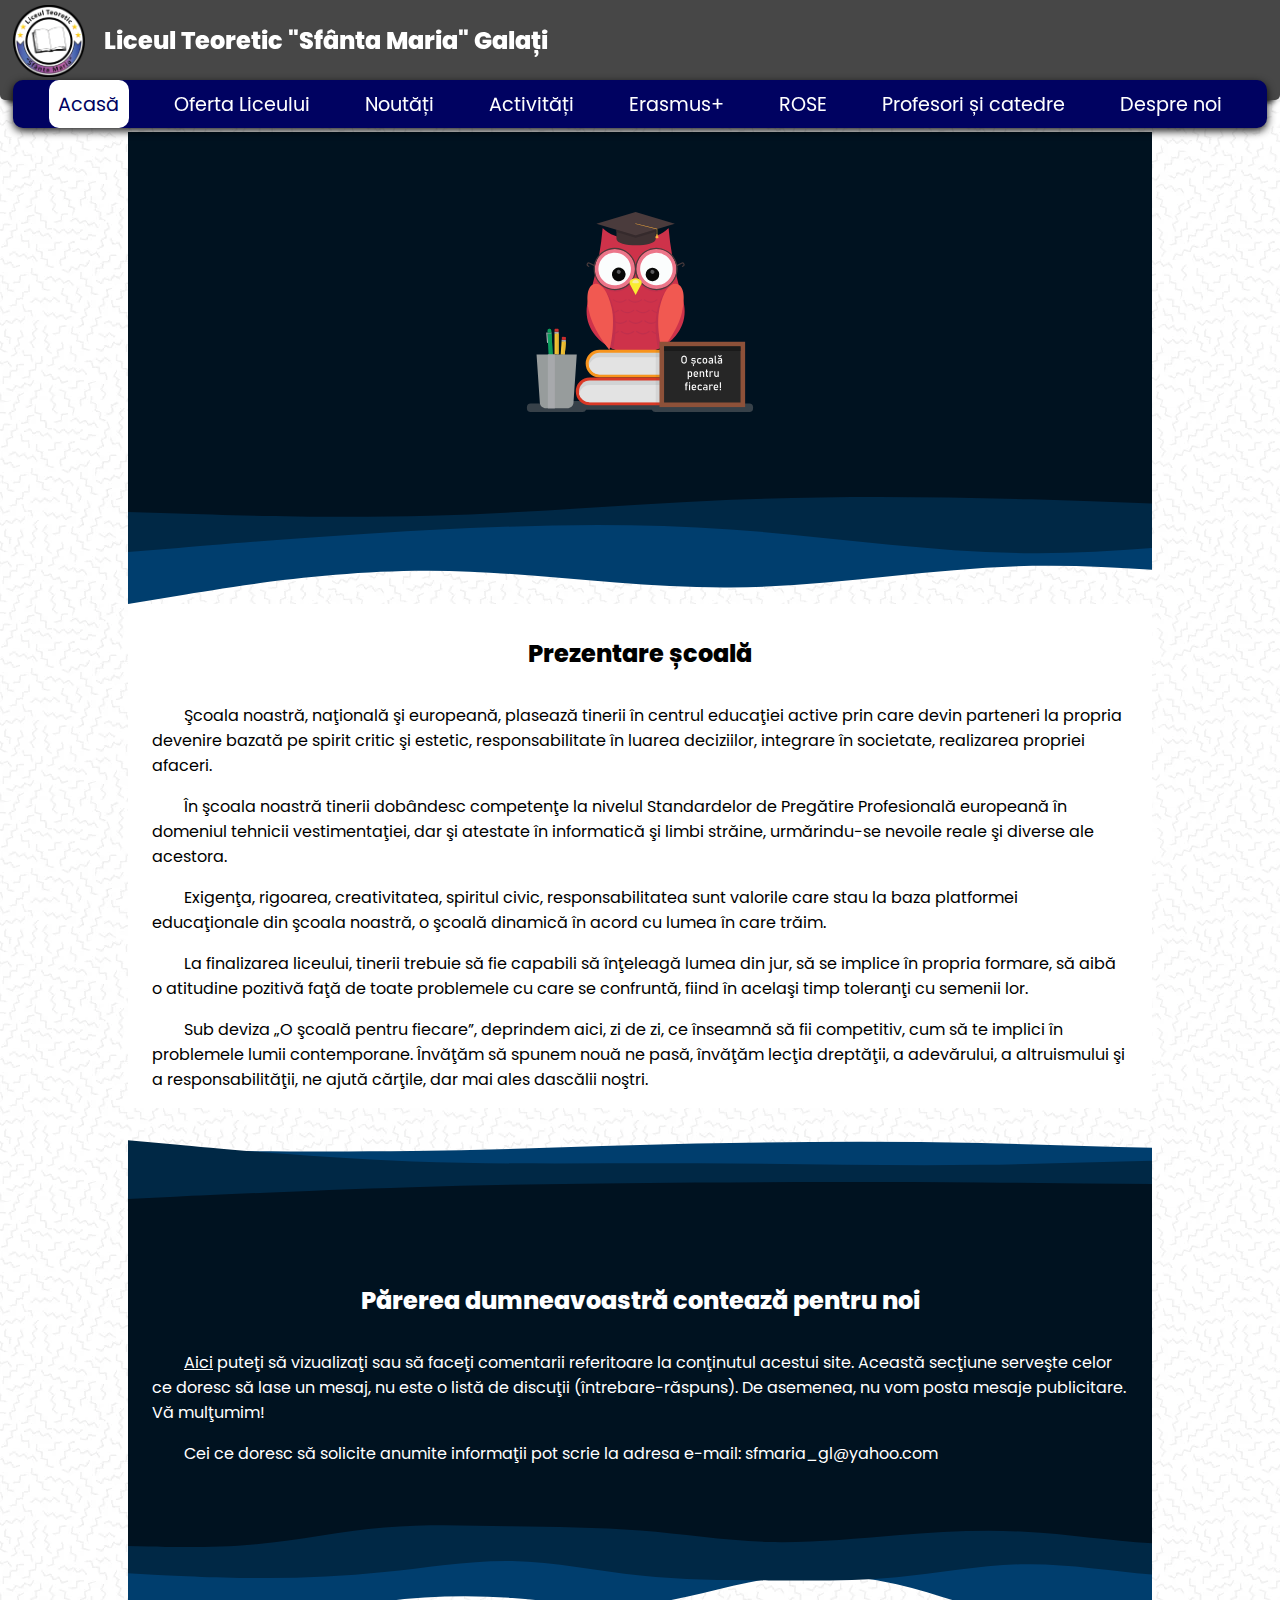
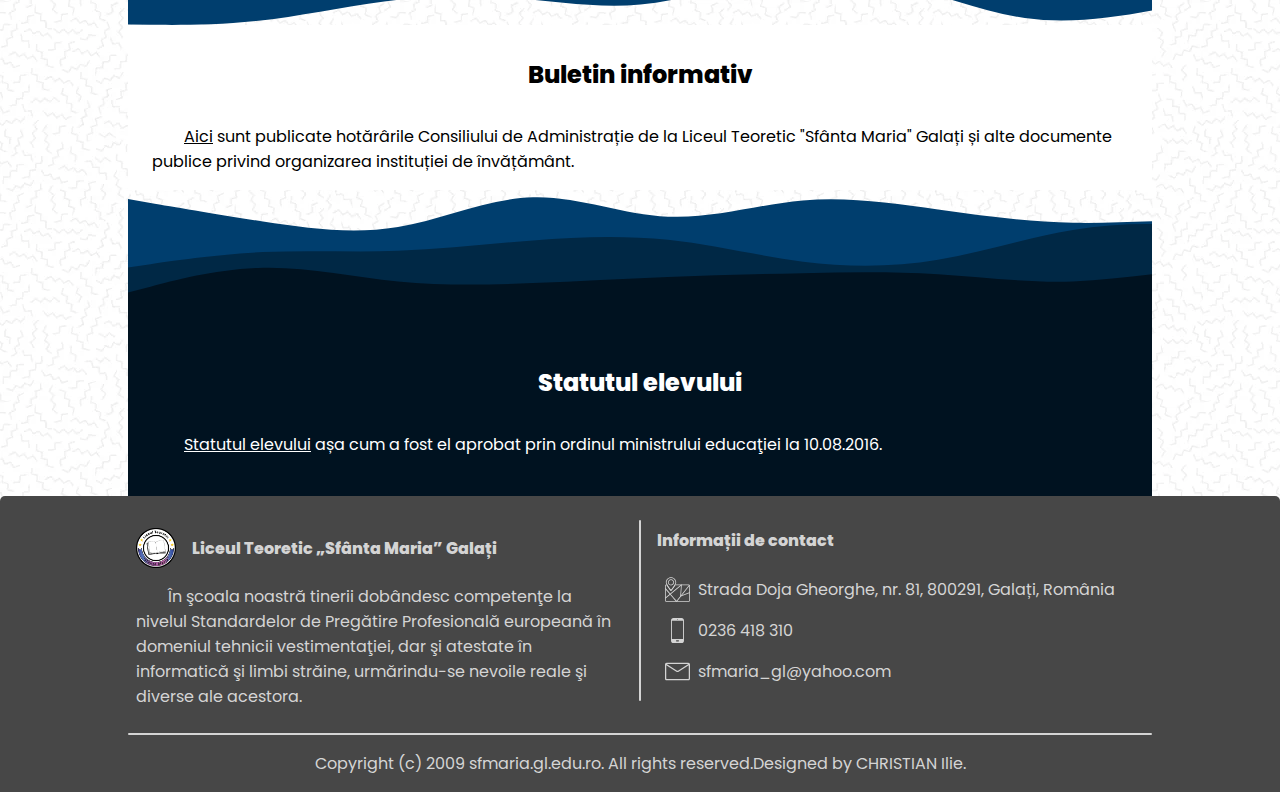
<file: index.html>
<!DOCTYPE html>
<html lang="ro-RO">
    <head>
        <title>Liceul Teoretic „Sfânta Maria” Galați</title>
        <link rel="stylesheet" href="resources/css/style.css">
        <meta charset="utf-8">
        <meta name="robots" content="index, follow">
        <meta name="viewport" content="width=device-width, initial-scale=1.0">
        <meta name="description" content="Pagina oficiala a site-ului Liceului Teoretic Sfanta Maria Galati">
        <meta property="og:title" content="Liceul Teoretic „Sfânta Maria” Galați">
        <meta property="og:type" content="website">
        <meta property="og:locale" content="ro_RO">
        <meta property="og:url" content="https://sfmaria.gl.edu.ro/">
        <meta property="og:image" content="resources/img/og-image.png">
        <meta property="og:image:weight" content="1200">
        <meta property="og:image:height" content="630">
    </head>
    <body>
        <header class="Header"> 
            <nav class="MainMenu">
                <a href="#" class="Logo" title="Inapoi la pagina principala"> <!--@TODO - logo-->
                    <img src="resources/img/logo.webp" class="LogoImage" alt="Logo-ul Liceului" width="100" height="100">
                </a>    
                <h1 class="MainMenuTitle">Liceul Teoretic "Sfânta Maria" Galați</h1>
                <button class="MainMenuButton" id="mainmenubutton">
                    <img src="resources/img/menu-button.svg" class="MainMenuImage" alt="Meniul paginii" width="45" height="45">
                </button>
                <ul class="MainMenuList" id="mainmenulist">
                    <li class="MainMenuItem"><a href="index.html" class="MainMenuLink On">Acasă</a></li>
                    <li class="MainMenuItem"><a href="oferta-liceului.html" class="MainMenuLink">Oferta Liceului</a></li>
                    <li class="MainMenuItem"><a href="nautati.html" class="MainMenuLink">Noutăți</a></li>
                    <li class="MainMenuItem"><a href="activitati.html" class="MainMenuLink">Activități</a></li>
                    <li class="MainMenuItem"><a href="erasmus.html" class="MainMenuLink">Erasmus+</a></li>
                    <li class="MainMenuItem"><a href="rose.html" class="MainMenuLink">ROSE</a></li>
                    <li class="MainMenuItem"><a href="profesori.html" class="MainMenuLink">Profesori și catedre</a></li>
                    <li class="MainMenuItem"><a href="despre.html" class="MainMenuLink">Despre noi</a></li>
                </ul>
            </nav>
        </header>
        <main class="Main">
            <button class="UpButton" id="upButton" onclick="topFunction()"><img src="resources/img/up.svg" alt="Sus" class="UpButtonImage" width="50" height="50"></button>
            <section class="Preview">
                <img src="resources/img/Edward.svg" alt="Ghid" class="Edward">
            </section>
            <div class="Layer1 Spacer"></div>
            <section class="FirstBox">
                <h2 class="BoxTitle">Prezentare școală</h2>
                <p class="BoxText">Şcoala noastră, naţională şi europeană, plasează tinerii în centrul educaţiei active prin care devin parteneri la propria devenire bazată pe spirit critic şi estetic, responsabilitate în luarea deciziilor, integrare în societate, realizarea propriei afaceri.</p>
                <p class="BoxText">În şcoala noastră tinerii dobândesc competenţe la nivelul Standardelor de Pregătire Profesională europeană în domeniul tehnicii vestimentaţiei, dar şi atestate în informatică şi limbi străine, urmărindu-se nevoile reale şi diverse ale acestora.</p>
                <p class="BoxText">Exigenţa, rigoarea, creativitatea, spiritul civic, responsabilitatea sunt valorile care stau la baza platformei educaţionale din şcoala noastră, o şcoală dinamică în acord cu lumea în care trăim.</p>
                <p class="BoxText">La finalizarea liceului, tinerii trebuie să fie capabili să înţeleagă lumea din jur, să se implice în propria formare, să aibă o atitudine pozitivă faţă de toate problemele cu care se confruntă, fiind în acelaşi timp toleranţi cu semenii lor.</p>
                <p class="BoxText">Sub deviza „O şcoală pentru fiecare”, deprindem aici, zi de zi, ce înseamnă să fii competitiv, cum să te implici în problemele lumii contemporane. Învăţăm să spunem nouă ne pasă, învăţăm lecţia dreptăţii, a adevărului, a altruismului şi a responsabilităţii, ne ajută cărţile, dar mai ales dascălii noştri.</p>
            </section>
            <div class="Layer2 Spacer"></div>
            <section class="SecondBox">
                <h2 class="BoxTitle">Părerea dumneavoastră contează pentru noi</h2>
                <!--@TODO - pagina web--><p class="BoxText"><a class="BoxTextLink1" href="#" alt="Pagina de comentarii" title="Apasă aici pentru a lăsa un comentariu">Aici</a> puteţi să vizualizaţi sau să faceţi comentarii referitoare la conţinutul acestui site. Această secţiune serveşte celor ce doresc să lase un mesaj, nu este o listă de discuţii (întrebare-răspuns). De asemenea, nu vom posta mesaje publicitare. Vă mulţumim!</p>
                <p class="BoxText">Cei ce doresc să solicite anumite informaţii pot scrie la adresa e-mail: sfmaria_gl@yahoo.com</p>
            </section>
            <div class="Layer3 Spacer"></div>
            <section class="ThirdBox">
                <h2 class="BoxTitle">Buletin informativ</h2>
                <!--@TODO - pagina web--><p class="BoxText"><a class="BoxTextLink2" href="#" alt="Buletin informativ" title="Buletin informativ">Aici</a> sunt publicate hotărârile Consiliului de Administrație de la Liceul Teoretic "Sfânta Maria" Galați și alte documente publice privind organizarea instituției de învățământ.</p>
            </section>
            <div class="Layer4 Spacer"></div>
            <section class="FourthBox">
                <h2 class="BoxTitle">Statutul elevului</h2>
                <!--@TODO - pagina web--><p class="BoxText"><a class="BoxTextLink1" href="#" alt="Statutul elevului" title="Statutul elevului">Statutul elevului</a> așa cum a fost el aprobat prin ordinul ministrului educaţiei la 10.08.2016.</p>
            </section>
        </main>
        <footer class="Footer">
            <section class="FooterWidth">
                <section class="FooterContent">
                    <div class="FooterDetails">
                        <div class="FooterHead">
                            <img src="resources/img/logo.webp" alt="Logo" title="Logo-ul Liceului" class="FooterLogo" width="40" height="40">
                            <h4 class="FooterTitle">Liceul Teoretic „Sfânta Maria” Galați</h4>
                         </div>
                        <p class="FooterParagraph">În şcoala noastră tinerii dobândesc competenţe la nivelul Standardelor de Pregătire Profesională europeană în domeniul tehnicii vestimentaţiei, dar şi atestate în informatică şi limbi străine, urmărindu-se nevoile reale şi diverse ale acestora.</p>
                   </div>
                    <div class="FooterLine"></div>
                    <div class="FooterContact">
                        <h4 class="FooterContactTitle">Informații de contact</h4>
                        <ul class="FooterContactList">
                            <li class="FooterContactItem">
                                <img src="resources/img/map.svg" alt="Mapă" class="FooterContactImage" width="25" height="25">
                                <a href="https://goo.gl/maps/Xig6MN2ym9pH86xR6"class="FooterContentLinks">Strada Doja Gheorghe, nr. 81, 800291, Galați, România</a>
                            </li>
                            <li class="FooterContactItem">
                                <img src="resources/img/phone.svg" alt="Telefon/Fax" class="FooterContactImage" width="25" height="25">
                                <a href="tel:0236418310" class="FooterContentLinks">0236 418 310</a>
                            </li>
                            <li class="FooterContactItem">
                                <img src="resources/img/email.svg" alt="Email" class="FooterContactImage" width="25" height="25">
                                <a href="mailto:sfmaria_gl@yahoo.com" class="FooterContentLinks">sfmaria_gl@yahoo.com</a>
                            </li>
                        </ul>
                    </div>
                </section>
                <div class="FooterLineC"></div>
                <section class="Copyright">
                    <p class="CopyrightText">Copyright (c) 2009 sfmaria.gl.edu.ro. All rights reserved.Designed by CHRISTIAN Ilie.</p>
                </section>
            </section>
        </footer>
        <script defer src="resources/js/script.js"></script>
    </body>
</html>
</file>
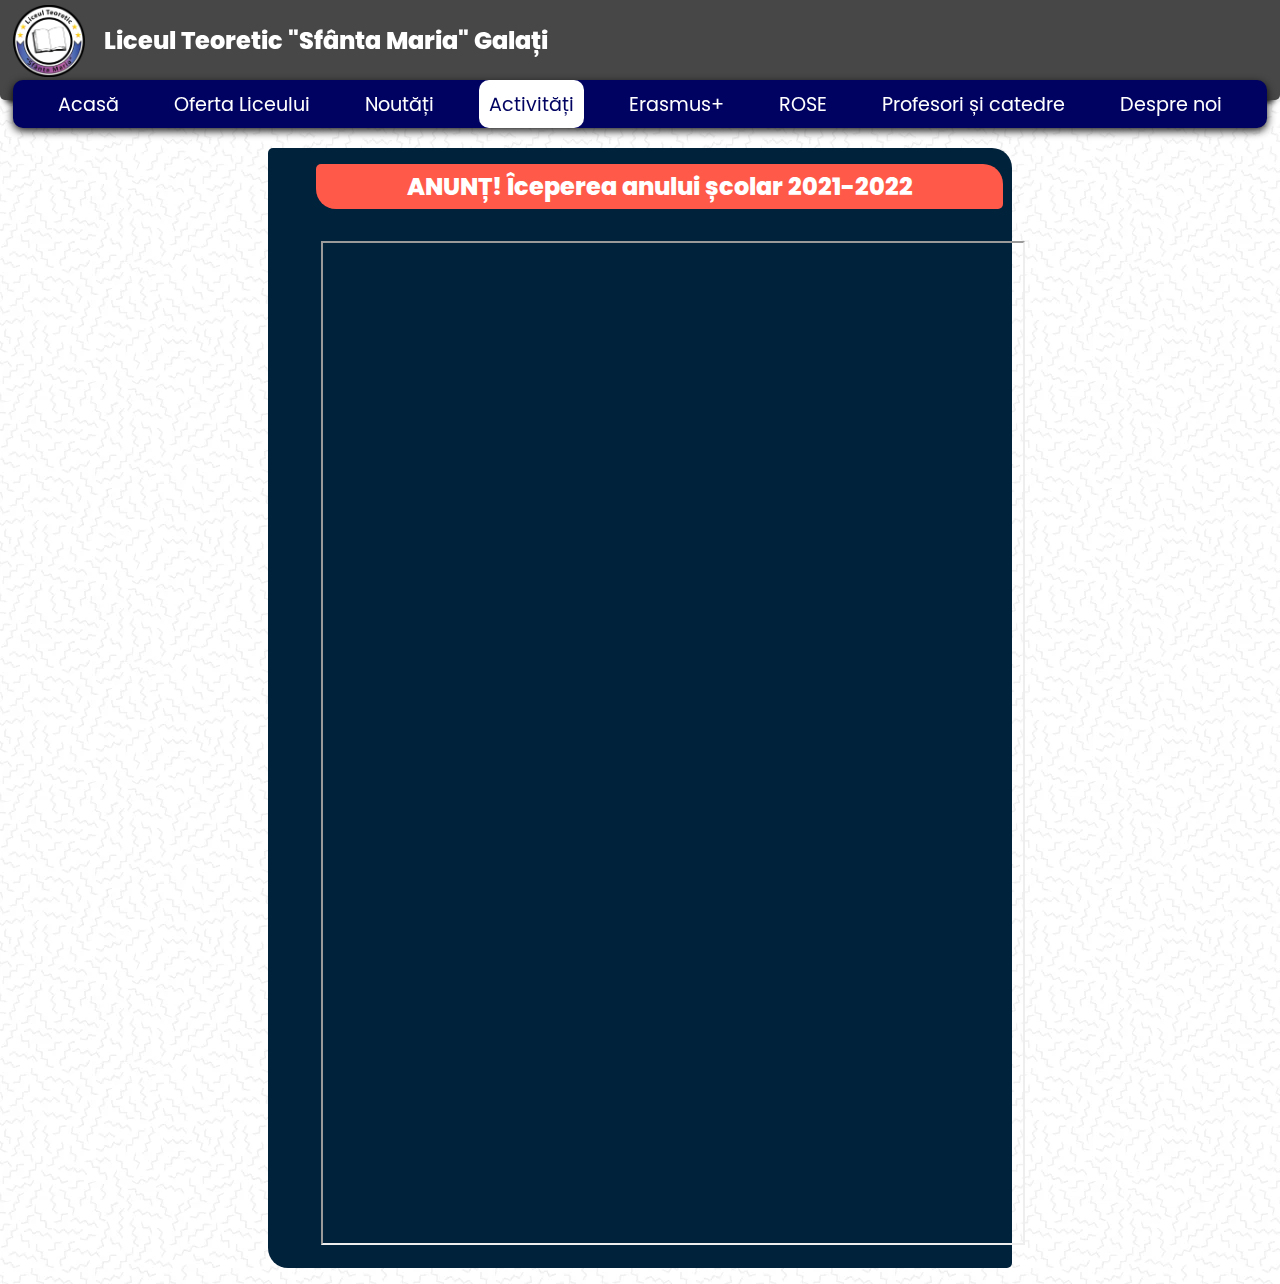
<file: activitati.html>
<!DOCTYPE html>
<html lang="ro-RO">
    <head>
        <title>Liceul Teoretic „Sfânta Maria” Galați</title>
        <link rel="stylesheet" href="resources/css/style.css">
        <meta charset="utf-8">
        <meta name="robots" content="index, follow">
        <meta name="viewport" content="width=device-width, initial-scale=1.0">
        <meta name="description" content="Pagina oficiala a site-ului Liceului Teoretic Sfanta Maria Galati">
        <meta property="og:title" content="Liceul Teoretic „Sfânta Maria” Galați">
        <meta property="og:type" content="website">
        <meta property="og:locale" content="ro_RO">
        <meta property="og:url" content="https://sfmaria.gl.edu.ro/">
        <meta property="og:image" content="resources/img/og-image.png">
        <meta property="og:image:weight" content="1200">
        <meta property="og:image:height" content="630">
    </head>
    <body>
        <header class="Header"> 
            <nav class="MainMenu">
                <a href="#" class="Logo" title="Inapoi la pagina principala"> <!--@TODO-->
                    <img src="resources/img/logo.webp" class="LogoImage" alt="Logo-ul Liceului" width="100" height="100">
                </a>    
                <h1 class="MainMenuTitle">Liceul Teoretic "Sfânta Maria" Galați</h1>
                <button class="MainMenuButton" id="mainmenubutton">
                    <img src="resources/img/menu-button.svg" class="MainMenuImage" alt="Meniul paginii" width="45" height="45">
                </button>
                <ul class="MainMenuList" id="mainmenulist">
                    <li class="MainMenuItem"><a href="index.html" class="MainMenuLink">Acasă</a></li>
                    <li class="MainMenuItem"><a href="oferta-liceului.html" class="MainMenuLink">Oferta Liceului</a></li>
                    <li class="MainMenuItem"><a href="nautati.html" class="MainMenuLink">Noutăți</a></li>
                    <li class="MainMenuItem"><a href="activitati.html" class="MainMenuLink On">Activități</a></li>
                    <li class="MainMenuItem"><a href="erasmus.html" class="MainMenuLink">Erasmus+</a></li>
                    <li class="MainMenuItem"><a href="rose.html" class="MainMenuLink">ROSE</a></li>
                    <li class="MainMenuItem"><a href="profesori.html" class="MainMenuLink">Profesori și catedre</a></li>
                    <li class="MainMenuItem"><a href="despre.html" class="MainMenuLink">Despre noi</a></li>
                </ul>
            </nav>
        </header>
        <main class="Main">
            <button class="UpButton" id="upButton" onclick="topFunction()"><img src="resources/img/up.svg" alt="Sus" class="UpButtonImage" width="50" height="50"></button>
            <div class="Activities">
                <div class="ActivitiesBox">
                    <h2 class="ActivitiesTitle">ANUNȚ! Îceperea anului școlar 2021-2022</h2>
                    <div class="ActivitiesTextBox">
                        <iframe src="https://www.docdroid.net/6Cp2qhU/revista-revolta-contra-banalului-pdf" class="ActivitiesFrame" height="1000" width="700"></iframe>
                    </div>
                </div>
            </div>
        </main>
        
        <script defer src="resources/js/script.js"></script>
    </body>
</html>
</file>
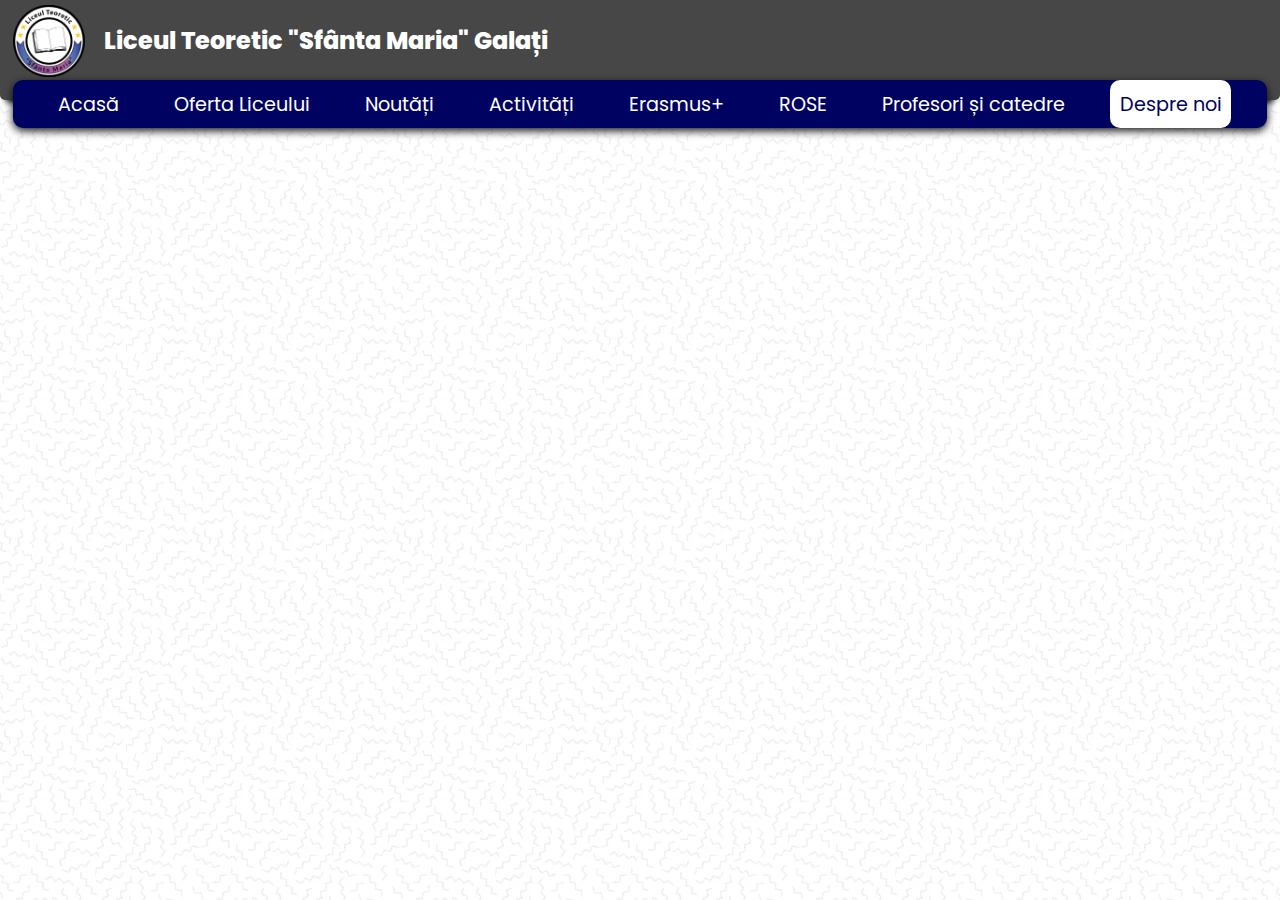
<file: despre.html>
<!DOCTYPE html>
<html lang="ro-RO">
    <head>
        <title>Liceul Teoretic „Sfânta Maria” Galați</title>
        <link rel="stylesheet" href="resources/css/style.css">
        <meta charset="utf-8">
        <meta name="robots" content="index, follow">
        <meta name="viewport" content="width=device-width, initial-scale=1.0">
        <meta name="description" content="Pagina oficiala a site-ului Liceului Teoretic Sfanta Maria Galati">
        <meta property="og:title" content="Liceul Teoretic „Sfânta Maria” Galați">
        <meta property="og:type" content="website">
        <meta property="og:locale" content="ro_RO">
        <meta property="og:url" content="https://sfmaria.gl.edu.ro/">
        <meta property="og:image" content="resources/img/og-image.png">
        <meta property="og:image:weight" content="1200">
        <meta property="og:image:height" content="630">
    </head>
    <body>
        <header class="Header"> 
            <nav class="MainMenu">
                <a href="#" class="Logo" title="Inapoi la pagina principala"> <!--@TODO-->
                    <img src="resources/img/logo.webp" class="LogoImage" alt="Logo-ul Liceului" width="100" height="100">
                </a>    
                <h1 class="MainMenuTitle">Liceul Teoretic "Sfânta Maria" Galați</h1>
                <button class="MainMenuButton" id="mainmenubutton">
                    <img src="resources/img/menu-button.svg" class="MainMenuImage" alt="Meniul paginii" width="45" height="45">
                </button>
                <ul class="MainMenuList" id="mainmenulist">
                    <li class="MainMenuItem"><a href="index.html" class="MainMenuLink">Acasă</a></li>
                    <li class="MainMenuItem"><a href="oferta-liceului.html" class="MainMenuLink">Oferta Liceului</a></li>
                    <li class="MainMenuItem"><a href="nautati.html" class="MainMenuLink">Noutăți</a></li>
                    <li class="MainMenuItem"><a href="activitati.html" class="MainMenuLink">Activități</a></li>
                    <li class="MainMenuItem"><a href="erasmus.html" class="MainMenuLink">Erasmus+</a></li>
                    <li class="MainMenuItem"><a href="rose.html" class="MainMenuLink">ROSE</a></li>
                    <li class="MainMenuItem"><a href="profesori.html" class="MainMenuLink">Profesori și catedre</a></li>
                    <li class="MainMenuItem"><a href="despre.html" class="MainMenuLink On">Despre noi</a></li>
                </ul>
            </nav>
        </header>
        <main class="Main">
            <button class="UpButton" id="upButton" onclick="topFunction()"><img src="resources/img/up.svg" alt="Sus" class="UpButtonImage" width="50" height="50"></button>
            <section class="Preview">
                <div class="Slider">
                    
                </div>
            </section>
        </main>
        
        <script defer src="resources/js/script.js"></script>
    </body>
</html>
</file>
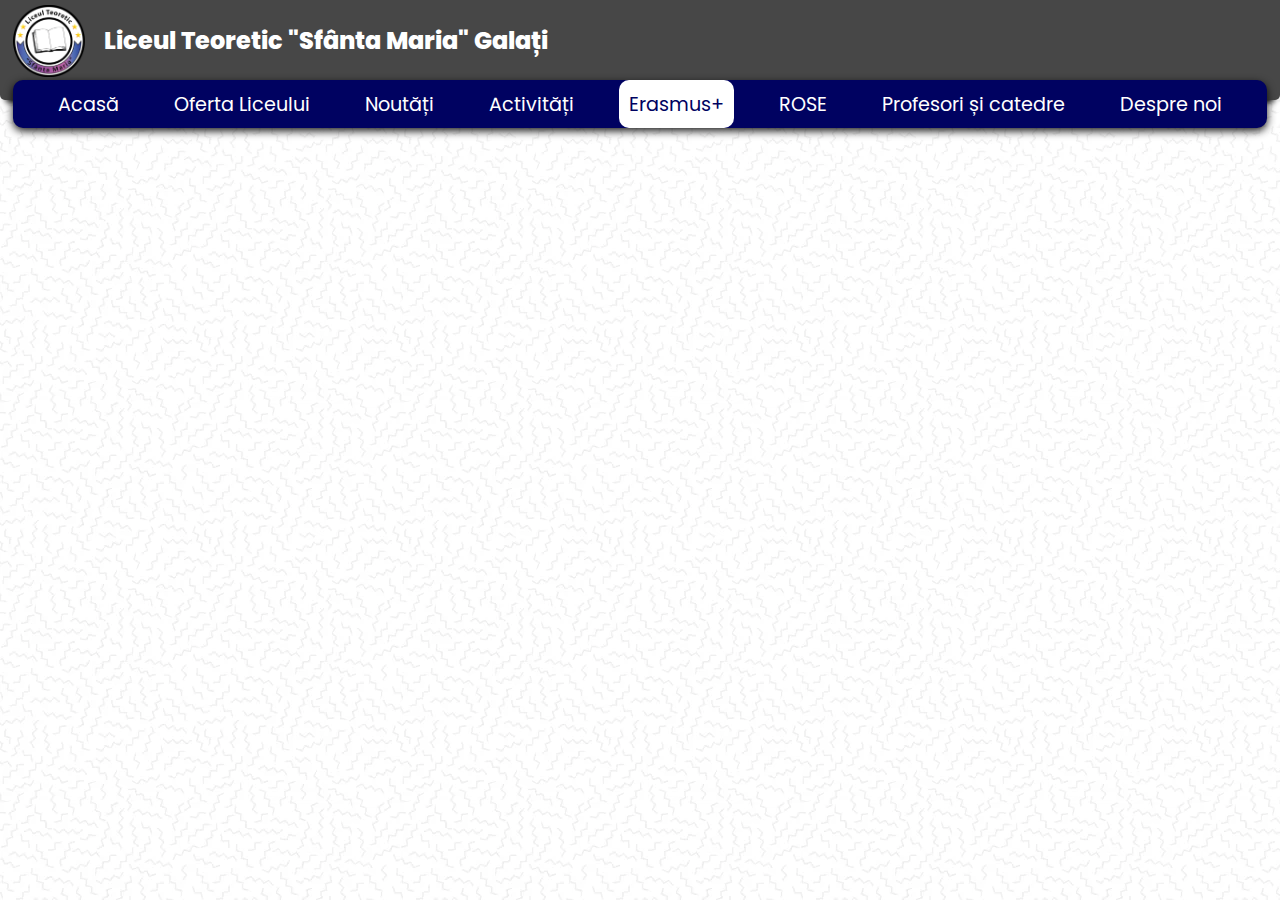
<file: erasmus.html>
<!DOCTYPE html>
<html lang="ro-RO">
    <head>
        <title>Liceul Teoretic „Sfânta Maria” Galați</title>
        <link rel="stylesheet" href="resources/css/style.css">
        <meta charset="utf-8">
        <meta name="robots" content="index, follow">
        <meta name="viewport" content="width=device-width, initial-scale=1.0">
        <meta name="description" content="Pagina oficiala a site-ului Liceului Teoretic Sfanta Maria Galati">
        <meta property="og:title" content="Liceul Teoretic „Sfânta Maria” Galați">
        <meta property="og:type" content="website">
        <meta property="og:locale" content="ro_RO">
        <meta property="og:url" content="https://sfmaria.gl.edu.ro/">
        <meta property="og:image" content="resources/img/og-image.png">
        <meta property="og:image:weight" content="1200">
        <meta property="og:image:height" content="630">
    </head>
    <body>
        <header class="Header"> 
            <nav class="MainMenu">
                <a href="#" class="Logo" title="Inapoi la pagina principala"> <!--@TODO-->
                    <img src="resources/img/logo.webp" class="LogoImage" alt="Logo-ul Liceului" width="100" height="100">
                </a>    
                <h1 class="MainMenuTitle">Liceul Teoretic "Sfânta Maria" Galați</h1>
                <button class="MainMenuButton" id="mainmenubutton">
                    <img src="resources/img/menu-button.svg" class="MainMenuImage" alt="Meniul paginii" width="45" height="45">
                </button>
                <ul class="MainMenuList" id="mainmenulist">
                    <li class="MainMenuItem"><a href="index.html" class="MainMenuLink">Acasă</a></li>
                    <li class="MainMenuItem"><a href="oferta-liceului.html" class="MainMenuLink">Oferta Liceului</a></li>
                    <li class="MainMenuItem"><a href="nautati.html" class="MainMenuLink">Noutăți</a></li>
                    <li class="MainMenuItem"><a href="activitati.html" class="MainMenuLink">Activități</a></li>
                    <li class="MainMenuItem"><a href="erasmus.html" class="MainMenuLink On">Erasmus+</a></li>
                    <li class="MainMenuItem"><a href="rose.html" class="MainMenuLink">ROSE</a></li>
                    <li class="MainMenuItem"><a href="profesori.html" class="MainMenuLink">Profesori și catedre</a></li>
                    <li class="MainMenuItem"><a href="despre.html" class="MainMenuLink">Despre noi</a></li>
                </ul>
            </nav>
        </header>
        <main class="Main">
            <button class="UpButton" id="upButton" onclick="topFunction()"><img src="resources/img/up.svg" alt="Sus" class="UpButtonImage" width="50" height="50"></button>
            <section class="Preview">
                <div class="Slider">
                    
                </div>
            </section>
        </main>
        
        <script defer src="resources/js/script.js"></script>
    </body>
</html>
</file>
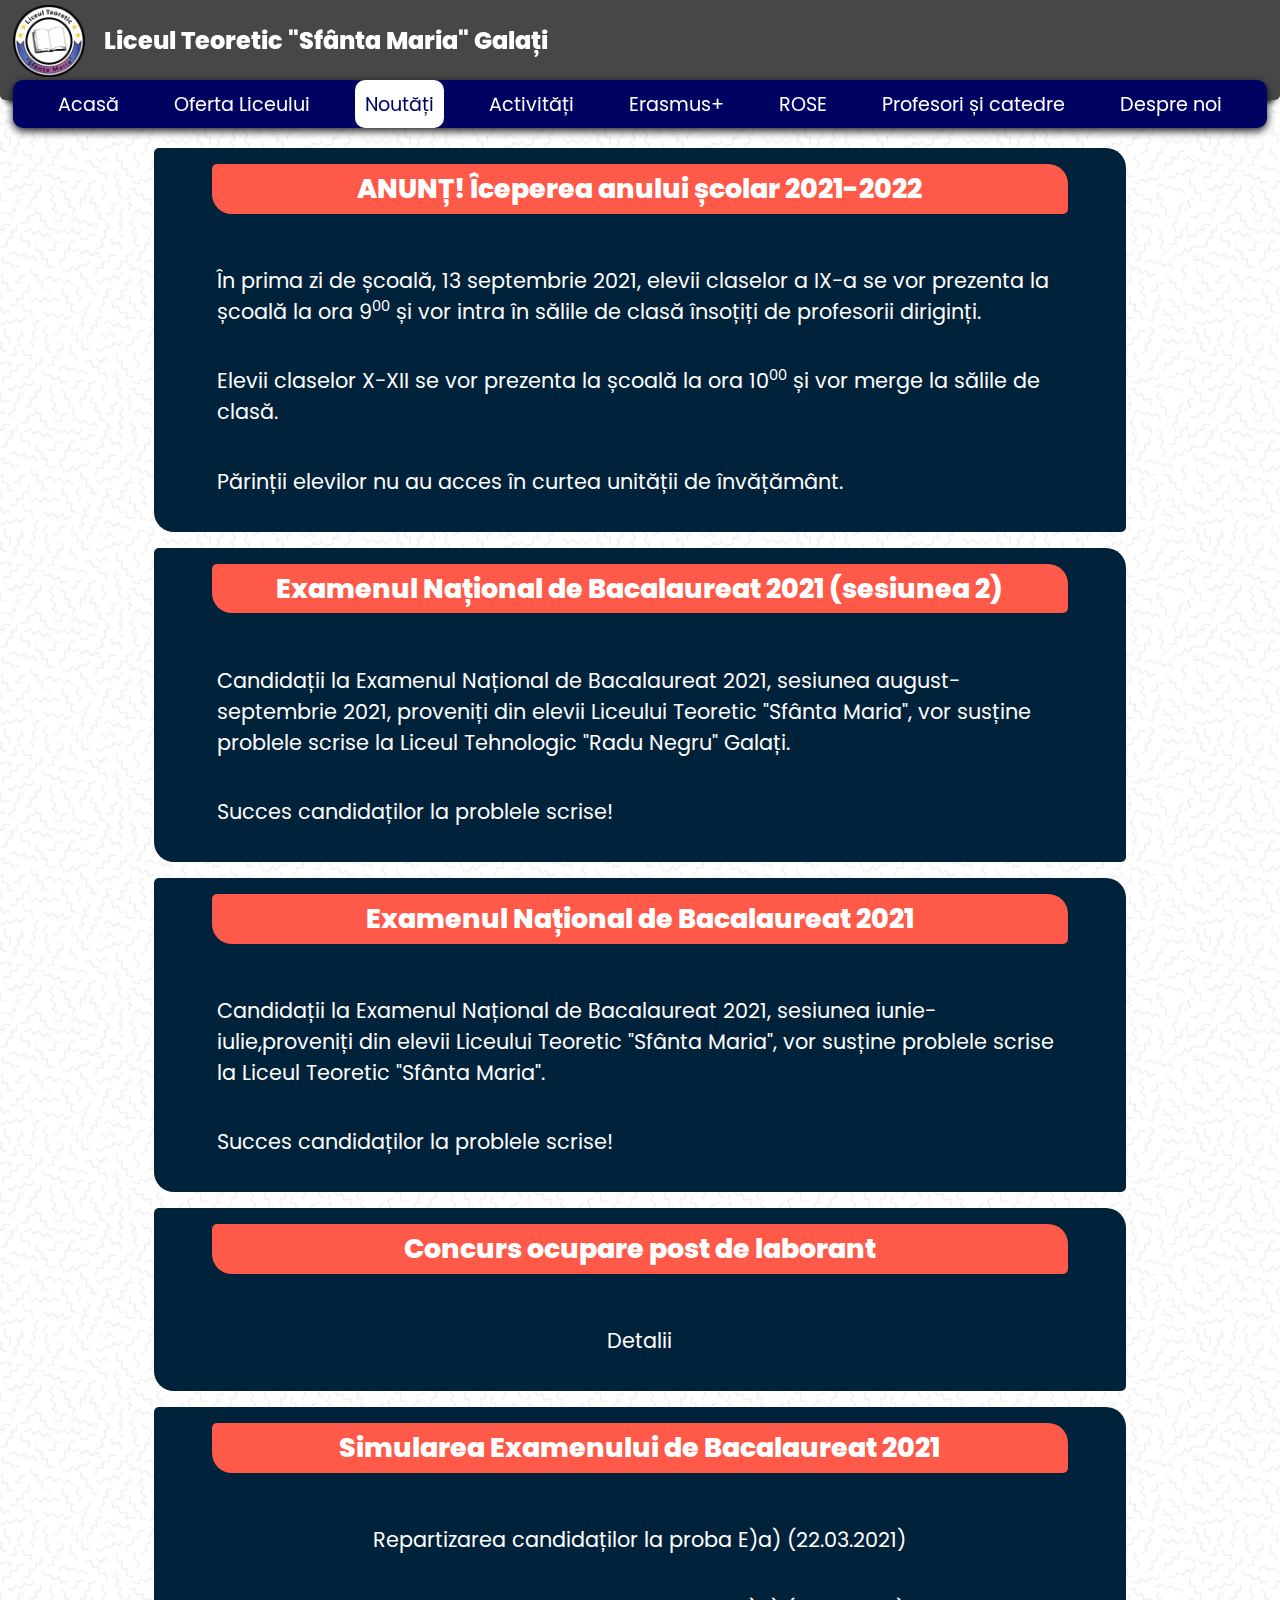
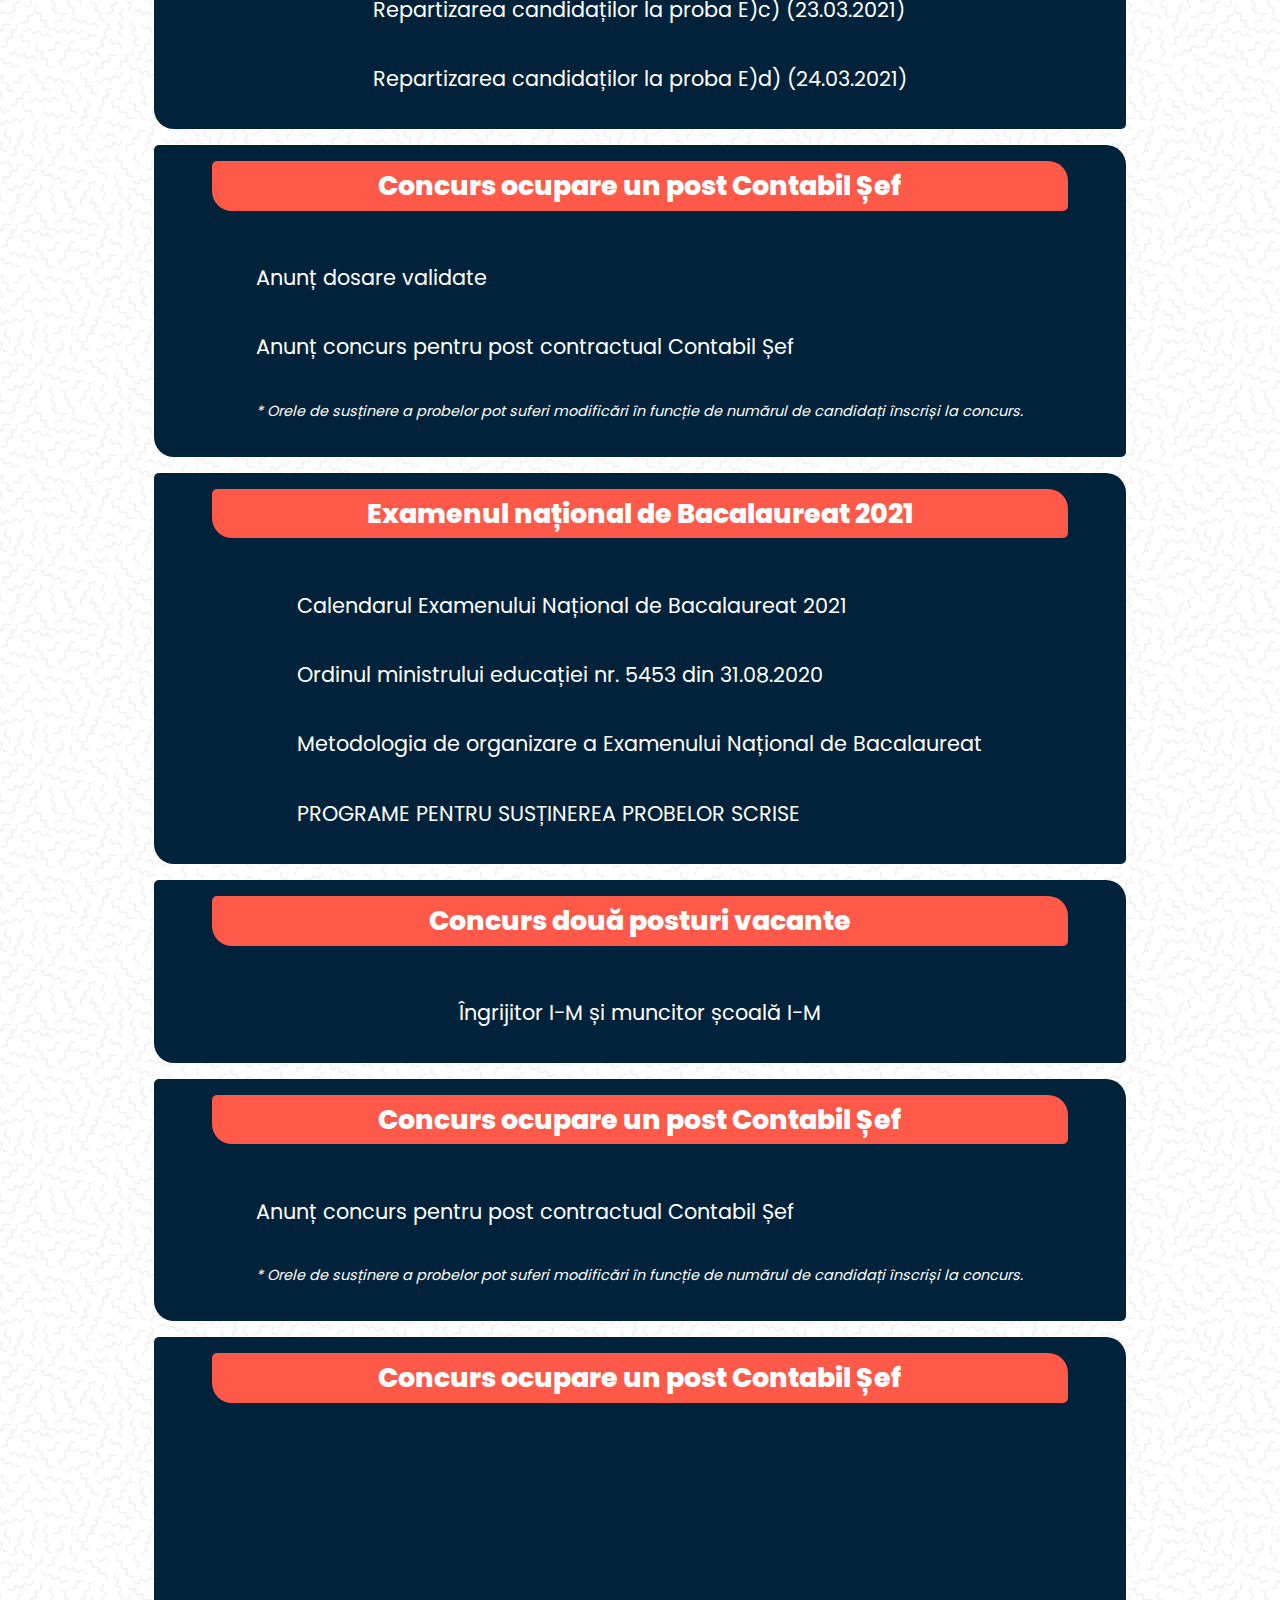
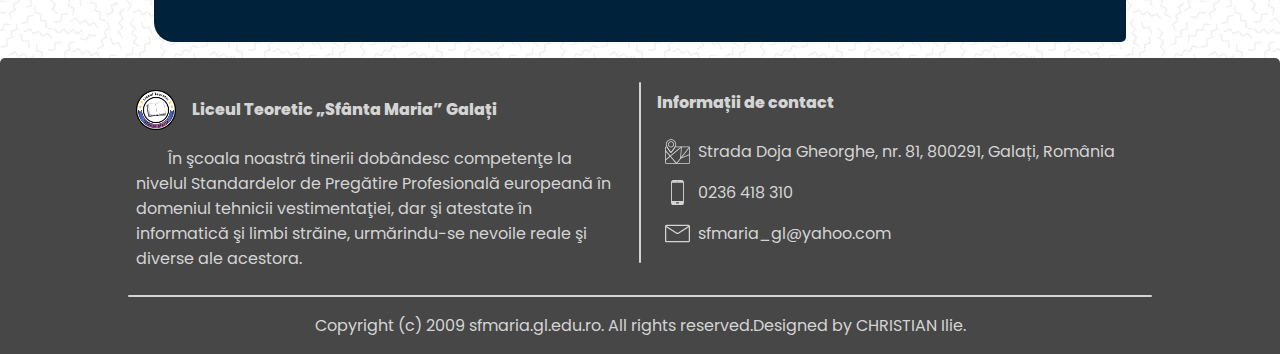
<file: nautati.html>
<!DOCTYPE html>
<html lang="ro-RO">
    <head>
        <title>Liceul Teoretic „Sfânta Maria” Galați</title>
        <link rel="stylesheet" href="resources/css/style.css">
        <meta charset="utf-8">
        <meta name="robots" content="index, follow">
        <meta name="viewport" content="width=device-width, initial-scale=1.0">
        <meta name="description" content="Pagina oficiala a site-ului Liceului Teoretic Sfanta Maria Galati">
        <meta property="og:title" content="Liceul Teoretic „Sfânta Maria” Galați">
        <meta property="og:type" content="website">
        <meta property="og:locale" content="ro_RO">
        <meta property="og:url" content="https://sfmaria.gl.edu.ro/">
        <meta property="og:image" content="resources/img/og-image.png">
        <meta property="og:image:weight" content="1200">
        <meta property="og:image:height" content="630">
    </head>
    <body>
        <header class="Header"> 
            <nav class="MainMenu">
                <a href="index.html" class="Logo" title="Inapoi la pagina principala"> <!--@TODO-->
                    <img src="resources/img/logo.webp" class="LogoImage" alt="Logo-ul Liceului" width="100" height="100">
                </a>    
                <h1 class="MainMenuTitle">Liceul Teoretic "Sfânta Maria" Galați</h1>
                <button class="MainMenuButton" id="mainmenubutton">
                    <img src="resources/img/menu-button.svg" class="MainMenuImage" alt="Meniul paginii" width="45" height="45">
                </button>
                <ul class="MainMenuList" id="mainmenulist">
                    <li class="MainMenuItem"><a href="index.html" class="MainMenuLink">Acasă</a></li>
                    <li class="MainMenuItem"><a href="oferta-liceului.html" class="MainMenuLink">Oferta Liceului</a></li>
                    <li class="MainMenuItem"><a href="nautati.html" class="MainMenuLink On">Noutăți</a></li>
                    <li class="MainMenuItem"><a href="activitati.html" class="MainMenuLink">Activități</a></li>
                    <li class="MainMenuItem"><a href="erasmus.html" class="MainMenuLink">Erasmus+</a></li>
                    <li class="MainMenuItem"><a href="rose.html" class="MainMenuLink">ROSE</a></li>
                    <li class="MainMenuItem"><a href="profesori.html" class="MainMenuLink">Profesori și catedre</a></li>
                    <li class="MainMenuItem"><a href="despre.html" class="MainMenuLink">Despre noi</a></li>
                </ul>
            </nav>
        </header>
        <main class="Main">
            <button class="UpButton" id="upButton" onclick="topFunction()"><img src="resources/img/up.svg" alt="Sus" class="UpButtonImage" width="50" height="50"></button>
            <div class="News">
                <div class="NewsBox">
                    <h2 class="NewsTitle">ANUNȚ! Îceperea anului școlar 2021-2022</h2>
                    <div class="NewsTextBox">
                        <p class="NewsText">În prima zi de școală, 13 septembrie 2021, elevii claselor a IX-a se vor prezenta la școală la ora 9<sup style="font-size: 0.7em">00</sup> și vor intra în sălile de clasă însoțiți de profesorii diriginți.</p>
                        <p class="NewsText">Elevii claselor X-XII se vor prezenta la școală la ora 10<sup style="font-size: 0.7em">00</sup> și vor merge la sălile de clasă.</p>
                        <p class="NewsText">Părinții elevilor nu au acces în curtea unității de învățământ.</p>
                    </div>
                </div>
            </div>
            <div class="News">
                <div class="NewsBox">
                    <h2 class="NewsTitle">Examenul Național de Bacalaureat 2021 (sesiunea 2)</h2>
                    <div class="NewsTextBox">
                        <p class="NewsText">Candidații la Examenul Național de Bacalaureat 2021, sesiunea august-septembrie 2021, proveniți din elevii Liceului Teoretic "Sfânta Maria", vor susține problele scrise la Liceul Tehnologic "Radu Negru" Galați.</p>
                        <p class="NewsText">Succes candidaților la problele scrise!</p>
                    </div>
                </div>
            </div>
            <div class="News">
                <div class="NewsBox">
                    <h2 class="NewsTitle">Examenul Național de Bacalaureat 2021</h2>
                    <div class="NewsTextBox">
                        <p class="NewsText">Candidații la Examenul Național de Bacalaureat 2021, sesiunea iunie-iulie,proveniți din elevii Liceului Teoretic "Sfânta Maria", vor susține problele scrise la Liceul Teoretic "Sfânta Maria".</p>
                        <p class="NewsText">Succes candidaților la problele scrise!</p>
                    </div>
                </div>
            </div>
            <div class="News">
                <div class="NewsBox">
                    <h2 class="NewsTitle">Concurs ocupare post de laborant</h2>
                    <div class="NewsTextBox">
                        <p class="NewsText"><a href="https://www.docdroid.net/5hRIVx3/anunt-concurs-laborant-pdf" class="NewsTextLink">Detalii</a></p>
                    </div>
                </div>
            </div>
            <div class="News">
                <div class="NewsBox">
                    <h2 class="NewsTitle">Simularea Examenului de Bacalaureat 2021</h2>
                    <div class="NewsTextBox">
                        <p class="NewsText"><a href="https://www.docdroid.net/xHnLxsl/repartizare-candidati-proba-e-a-22-03-2021-pdf" class="NewsTextLink">Repartizarea candidaților la proba E)a) (22.03.2021)</a></p>
                        <p class="NewsText"><a href="https://www.docdroid.net/yvA1nD1/repartizare-candidati-proba-e-c-23-03-2021-pdf" class="NewsTextLink">Repartizarea candidaților la proba E)c) (23.03.2021)</a></p>
                        <p class="NewsText"><a href="https://www.docdroid.net/3BsMJHq/repartizare-candidati-proba-e-d-24-03-2021-pdf" class="NewsTextLink">Repartizarea candidaților la proba E)d) (24.03.2021)</a></p>
                    </div>
                </div>
            </div>
            <div class="News">
                <div class="NewsBox">
                    <h2 class="NewsTitle">Concurs ocupare un post Contabil Șef</h2>
                    <div class="NewsTextBox">
                        <p class="NewsText"><a href="https://www.docdroid.net/QFxyaIS/concurs-contabil-pdf" class="NewsTextLink">Anunț dosare validate</a></p>
                        <p class="NewsText"><a href="https://www.docdroid.net/LI1gDBM/anunt-ocupare-post-contabil-sef-docx" class="NewsTextLink">Anunț concurs pentru post contractual Contabil Șef</a></p>
                        <p class="NewsText" style="font-size: 0.8em;"><i>* Orele de susținere a probelor pot suferi modificări în funcție de numărul de candidați înscriși la concurs.</i></p>
                    </div>
                </div>
            </div>
            <div class="News">
                <div class="NewsBox">
                    <h2 class="NewsTitle">Examenul național de Bacalaureat 2021</h2>
                    <div class="NewsTextBox">
                        <p class="NewsText"><a href="https://www.docdroid.net/u8fEhgY/calendar-bacalaureat-2021-anexa-ordin-5453-2020-organizare-desfasurare-examen-bacalaureat-2021-pdf    " class="NewsTextLink">Calendarul Examenului Național de Bacalaureat 2021</a></p>
                        <p class="NewsText"><a href="https://www.docdroid.net/21ghIco/ordin-5453-2020-organizare-desfasurare-examen-bacalaureat-2021-pdf" class="NewsTextLink">Ordinul ministrului educației nr. 5453 din 31.08.2020</a></p>
                        <p class="NewsText"><a href="https://www.docdroid.net/yq5Dmp4/anexa-2-metodologia-bacalaureat-2011-pdf" class="NewsTextLink">Metodologia de organizare a Examenului Național de Bacalaureat</a></p>
                        <p class="NewsText"><a href="https://www.docdroid.net/ZlxT3Ej/ome-enviii-bac-3237-05022021-anexa-2-pdf" class="NewsTextLink">PROGRAME PENTRU SUSȚINEREA PROBELOR SCRISE</a></p>
                    </div>
                </div>
            </div>
            <div class="News">
                <div class="NewsBox">
                    <h2 class="NewsTitle">Concurs două posturi vacante</h2>
                    <div class="NewsTextBox">
                        <p class="NewsText"><a href="https://www.docdroid.net/8tPkLLp/anunt-ptr-afisare-docx" class="NewsTextLink">Îngrijitor I-M și muncitor școală I-M</a></p>
                    </div>
                </div>
            </div>
            <div class="News">
                <div class="NewsBox">
                    <h2 class="NewsTitle">Concurs ocupare un post Contabil Șef</h2>
                    <div class="NewsTextBox">
                        <p class="NewsText"><a href="https://www.docdroid.net/Ch7g4uB/concurs-ocupare-1-post-contabil-sef-pdf" class="NewsTextLink"></a>Anunț concurs pentru post contractual Contabil Șef</a></p>
                        <p class="NewsText" style="font-size: 0.8em;"><i>* Orele de susținere a probelor pot suferi modificări în funcție de numărul de candidați înscriși la concurs.</i></p>
                    </div>
                </div>
            </div>
            <div class="News">
                <div class="NewsBox">
                    <h2 class="NewsTitle">Concurs ocupare un post Contabil Șef</h2>
                    <div class="NewsTextBox">
                        <div class="NewsVideo">
                            <iframe width="560" height="315" class="NewsVideoFrame" src="https://www.youtube.com/embed/xYhSnoeEdkQ" title="YouTube video player" frameborder="0" allow="accelerometer; clipboard-write; encrypted-media; gyroscope; picture-in-picture" allowfullscreen></iframe>
                        </div>
                       </div>
                </div>
            </div>
        </main>
        <footer class="Footer">
            <section class="FooterWidth">
                <section class="FooterContent">
                    <div class="FooterDetails">
                        <div class="FooterHead">
                            <img src="resources/img/logo.webp" alt="Logo" title="Logo-ul Liceului" class="FooterLogo" width="40" height="40">
                            <h4 class="FooterTitle">Liceul Teoretic „Sfânta Maria” Galați</h4>
                         </div>
                        <p class="FooterParagraph">În şcoala noastră tinerii dobândesc competenţe la nivelul Standardelor de Pregătire Profesională europeană în domeniul tehnicii vestimentaţiei, dar şi atestate în informatică şi limbi străine, urmărindu-se nevoile reale şi diverse ale acestora.</p>
                   </div>
                    <div class="FooterLine"></div>
                    <div class="FooterContact">
                         <h4 class="FooterContactTitle">Informații de contact</h4>
                        <ul class="FooterContactList">
                            <li class="FooterContactItem">
                                <img src="resources/img/map.svg" alt="Mapă" class="FooterContactImage" width="25" height="25">
                                <a href="https://goo.gl/maps/Xig6MN2ym9pH86xR6"class="FooterContentLinks">Strada Doja Gheorghe, nr. 81, 800291, Galați, România</a>
                            </li>
                            <li class="FooterContactItem">
                                <img src="resources/img/phone.svg" alt="Telefon/Fax" class="FooterContactImage" width="25" height="25">
                                <a href="tel:0236418310" class="FooterContentLinks">0236 418 310</a>
                            </li>
                            <li class="FooterContactItem">
                                <img src="resources/img/email.svg" alt="Email" class="FooterContactImage" width="25" height="25">
                                <a href="mailto:sfmaria_gl@yahoo.com" class="FooterContentLinks">sfmaria_gl@yahoo.com</a>
                            </li>
                        </ul>
                    </div>
                </section>
                <div class="FooterLineC"></div>
                <section class="Copyright">
                    <p class="CopyrightText">Copyright (c) 2009 sfmaria.gl.edu.ro. All rights reserved.Designed by CHRISTIAN Ilie.</p>
                </section>
            </section>
        </footer>
        <script defer src="resources/js/script.js"></script>
    </body>
</html>
</file>
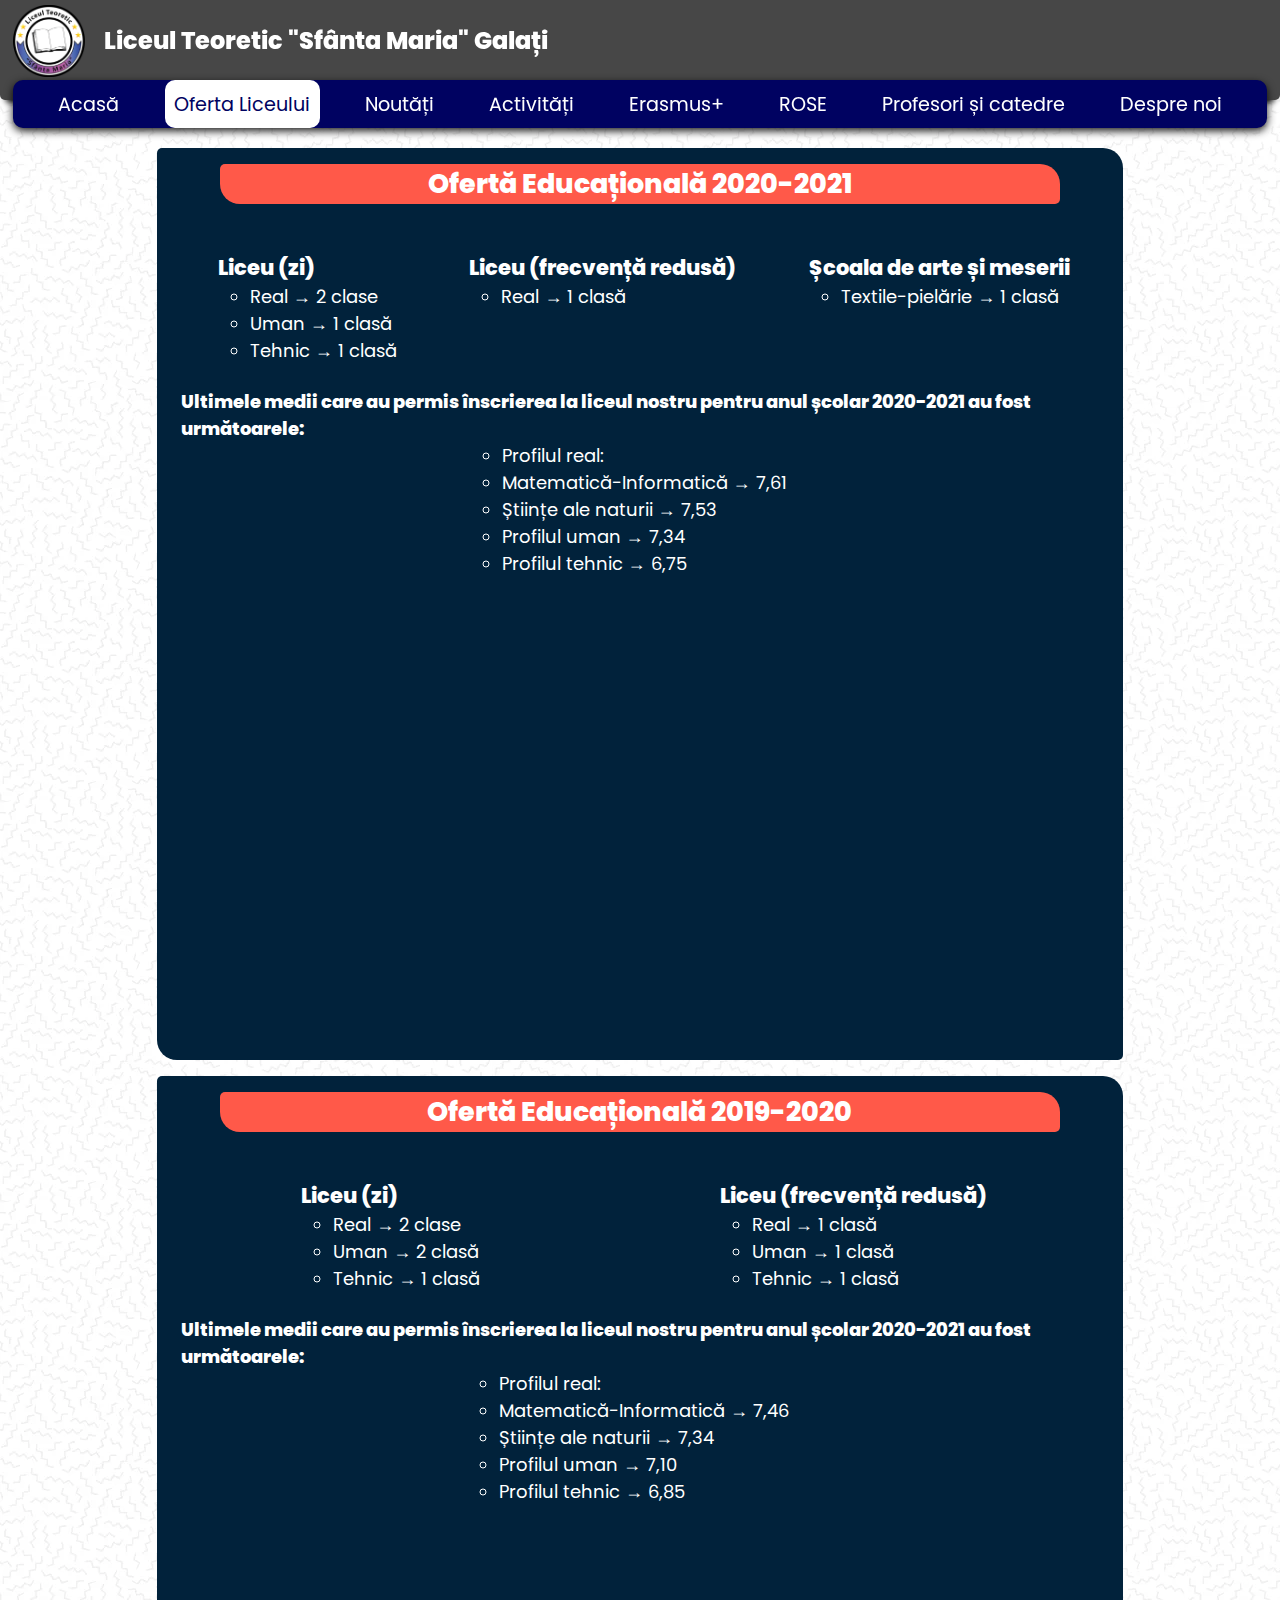
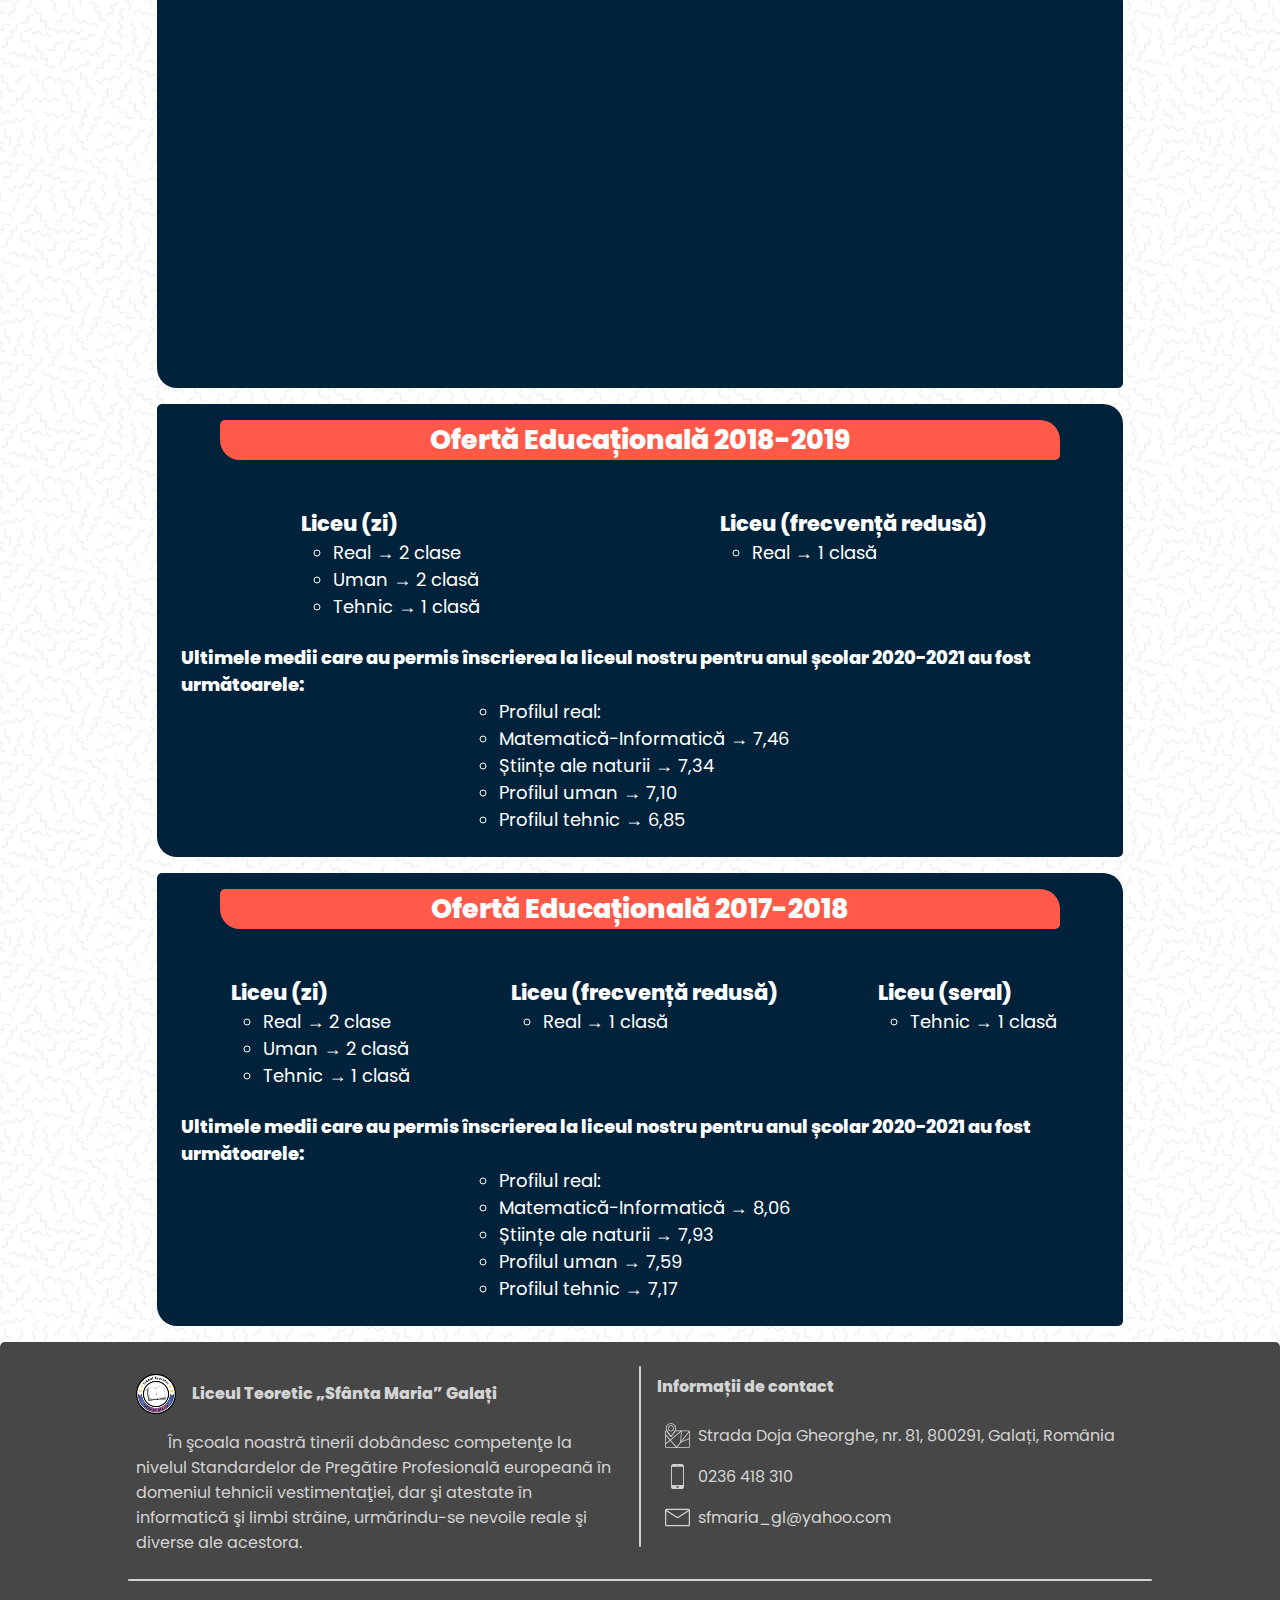
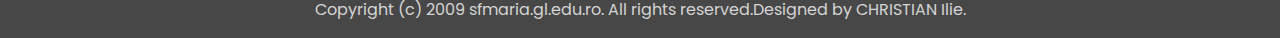
<file: oferta-liceului.html>
<!DOCTYPE html>
<html lang="ro-RO">
    <head>
        <title>Liceul Teoretic „Sfânta Maria” Galați</title>
        <link rel="stylesheet" href="resources/css/style.css">
        <meta charset="utf-8">
        <meta name="robots" content="index, follow">
        <meta name="viewport" content="width=device-width, initial-scale=1.0">
        <meta name="description" content="Pagina oficiala a site-ului Liceului Teoretic Sfanta Maria Galati">
        <meta property="og:title" content="Liceul Teoretic „Sfânta Maria” Galați">
        <meta property="og:type" content="website">
        <meta property="og:locale" content="ro_RO">
        <meta property="og:url" content="https://sfmaria.gl.edu.ro/">
        <meta property="og:image" content="resources/img/og-image.png">
        <meta property="og:image:weight" content="1200">
        <meta property="og:image:height" content="630">
    </head>
    <body>
        <header class="Header"> 
            <nav class="MainMenu">
                <a href="index.html" class="Logo" title="Inapoi la pagina principala"> <!--@TODO-->
                    <img src="resources/img/logo.webp" class="LogoImage" alt="Logo-ul Liceului" width="100" height="100">
                </a>    
                <h1 class="MainMenuTitle">Liceul Teoretic "Sfânta Maria" Galați</h1>
                <button class="MainMenuButton" id="mainmenubutton">
                    <img src="resources/img/menu-button.svg" class="MainMenuImage" alt="Meniul paginii" width="45" height="45">
                </button>
                <ul class="MainMenuList" id="mainmenulist">
                    <li class="MainMenuItem"><a href="index.html" class="MainMenuLink">Acasă</a></li>
                    <li class="MainMenuItem"><a href="oferta-liceului.html" class="MainMenuLink On">Oferta Liceului</a></li>
                    <li class="MainMenuItem"><a href="nautati.html" class="MainMenuLink">Noutăți</a></li>
                    <li class="MainMenuItem"><a href="activitati.html" class="MainMenuLink">Activități</a></li>
                    <li class="MainMenuItem"><a href="erasmus.html" class="MainMenuLink">Erasmus+</a></li>
                    <li class="MainMenuItem"><a href="rose.html" class="MainMenuLink">ROSE</a></li>
                    <li class="MainMenuItem"><a href="profesori.html" class="MainMenuLink">Profesori și catedre</a></li>
                    <li class="MainMenuItem"><a href="despre.html" class="MainMenuLink">Despre noi</a></li>
                </ul>
            </nav>
        </header>
        <main class="Main">
            <button class="UpButton" id="upButton" onclick="topFunction()"><img src="resources/img/up.svg" alt="Sus" class="UpButtonImage" width="50" height="50"></button>
            <div class="Offer">
                <section class="OfferBox">
                    <h2 class="OfferTitle">Ofertă Educațională 2020-2021</h2>
                    <section class="OfferText">
                        <div class="OfferTextClass">   
                            <div class="OfferTextBox">
                                <h3 class="OfferTextBoxTitle">Liceu (zi)</h3>
                                <ul class="OfferTextBoxList">
                                    <li class="OfferTextBoxItem">Real &#8594 2 clase</li>
                                    <li class="OfferTextBoxItem">Uman &#8594 1 clasă</li>
                                    <li class="OfferTextBoxItem">Tehnic &#8594 1 clasă</li>
                                </ul>
                            </div>
                            <div class="OfferTextBox">
                                <h3 class="OfferTextBoxTitle">Liceu (frecvență redusă)</h3>
                                <ul class="OfferTextBoxList">
                                    <li class="OfferTextBoxItem">Real &#8594 1 clasă</li>
                                </ul>
                            </div>
                            <div class="OfferTextBox">
                                <h3 class="OfferTextBoxTitle">Școala de arte și meserii</h3>
                                <ul class="OfferTextBoxList">
                                    <li class="OfferTextBoxItem">Textile-pielărie &#8594 1 clasă</li>
                                </ul>
                            </div>
                        </div> 
                        <div class="OfferTextAverage">
                            <h4 class="OfferTextAverageTitle">Ultimele medii care au permis înscrierea la liceul nostru pentru anul școlar 2020-2021 au fost următoarele:</h4>
                            <ul class="OfferTextAverageList">
                                <li class="OfferTextAverageItem">Profilul real:
                                    <ul class="OfferTextAverageList">
                                        <li class="OfferTextAverageItem">Matematică-Informatică &#8594 7,61</li>
                                        <li class="OfferTextAverageItem">Științe ale naturii &#8594 7,53</li>
                                    </ul>
                                </li>
                                <li class="OfferTextAverageItem">Profilul uman &#8594 7,34</li>
                                <li class="OfferTextAverageItem">Profilul tehnic &#8594 6,75</li>
                            </ul>
                        </div>
                    </section>
                    <div class="OfferVideo">
                        <iframe width="560" height="315" class="OfferVideoFrame" src="https://www.youtube.com/embed/fjvH6C0iPU8" title="YouTube video player" frameborder="0" allow="accelerometer; clipboard-write; encrypted-media; gyroscope; picture-in-picture" allowfullscreen></iframe>
                    </div>
                </section>
            </div>
            <div class="Offer">
                <section class="OfferBox">
                    <h2 class="OfferTitle">Ofertă Educațională 2019-2020</h2>
                    <section class="OfferText">
                        <div class="OfferTextClass">   
                            <div class="OfferTextBox">
                                <h3 class="OfferTextBoxTitle">Liceu (zi)</h3>
                                <ul class="OfferTextBoxList">
                                    <li class="OfferTextBoxItem">Real &#8594 2 clase</li>
                                    <li class="OfferTextBoxItem">Uman &#8594 2 clasă</li>
                                    <li class="OfferTextBoxItem">Tehnic &#8594 1 clasă</li>
                                </ul>
                            </div>
                            <div class="OfferTextBox">
                                <h3 class="OfferTextBoxTitle">Liceu (frecvență redusă)</h3>
                                <ul class="OfferTextBoxList">
                                    <li class="OfferTextBoxItem">Real &#8594 1 clasă</li>
                                    <li class="OfferTextBoxItem">Uman &#8594 1 clasă</li>
                                    <li class="OfferTextBoxItem">Tehnic &#8594 1 clasă</li>
                                </ul>
                            </div>
                        </div> 
                        <div class="OfferTextAverage">
                            <h4 class="OfferTextAverageTitle">Ultimele medii care au permis înscrierea la liceul nostru pentru anul școlar 2020-2021 au fost următoarele:</h4>
                            <ul class="OfferTextAverageList">
                                <li class="OfferTextAverageItem">Profilul real:
                                    <ul class="OfferTextAverageList">
                                        <li class="OfferTextAverageItem">Matematică-Informatică &#8594 7,46</li>
                                        <li class="OfferTextAverageItem">Științe ale naturii &#8594 7,34</li>
                                    </ul>
                                </li>
                                <li class="OfferTextAverageItem">Profilul uman &#8594 7,10</li>
                                <li class="OfferTextAverageItem">Profilul tehnic &#8594 6,85</li>
                            </ul>
                        </div>
                    </section>
                    <div class="OfferVideo">
                        <iframe width="560" height="315" class="OfferVideoFrame" src="https://www.youtube.com/embed/cRby0OyBL9Q" title="YouTube video player" frameborder="0" allow="accelerometer; clipboard-write; encrypted-media; gyroscope; picture-in-picture" allowfullscreen></iframe>
                    </div>
                </section>
            </div>
            <div class="Offer">
                <section class="OfferBox">
                    <h2 class="OfferTitle">Ofertă Educațională 2018-2019</h2>
                    <section class="OfferText">
                        <div class="OfferTextClass">   
                            <div class="OfferTextBox">
                                <h3 class="OfferTextBoxTitle">Liceu (zi)</h3>
                                <ul class="OfferTextBoxList">
                                    <li class="OfferTextBoxItem">Real &#8594 2 clase</li>
                                    <li class="OfferTextBoxItem">Uman &#8594 2 clasă</li>
                                    <li class="OfferTextBoxItem">Tehnic &#8594 1 clasă</li>
                                </ul>
                            </div>
                            <div class="OfferTextBox">
                                <h3 class="OfferTextBoxTitle">Liceu (frecvență redusă)</h3>
                                <ul class="OfferTextBoxList">
                                    <li class="OfferTextBoxItem">Real &#8594 1 clasă</li>
                                </ul>
                            </div>
                        </div> 
                        <div class="OfferTextAverage">
                            <h4 class="OfferTextAverageTitle">Ultimele medii care au permis înscrierea la liceul nostru pentru anul școlar 2020-2021 au fost următoarele:</h4>
                            <ul class="OfferTextAverageList">
                                <li class="OfferTextAverageItem">Profilul real:
                                    <ul class="OfferTextAverageList">
                                        <li class="OfferTextAverageItem">Matematică-Informatică &#8594 7,46</li>
                                        <li class="OfferTextAverageItem">Științe ale naturii &#8594 7,34</li>
                                    </ul>
                                </li>
                                <li class="OfferTextAverageItem">Profilul uman &#8594 7,10</li>
                                <li class="OfferTextAverageItem">Profilul tehnic &#8594 6,85</li>
                            </ul>
                        </div>
                    </section> 
                </section>
            </div>
            <div class="Offer">
                <section class="OfferBox">
                    <h2 class="OfferTitle">Ofertă Educațională 2017-2018</h2>
                    <section class="OfferText">
                        <div class="OfferTextClass">   
                            <div class="OfferTextBox">
                                <h3 class="OfferTextBoxTitle">Liceu (zi)</h3>
                                <ul class="OfferTextBoxList">
                                    <li class="OfferTextBoxItem">Real &#8594 2 clase</li>
                                    <li class="OfferTextBoxItem">Uman &#8594 2 clasă</li>
                                    <li class="OfferTextBoxItem">Tehnic &#8594 1 clasă</li>
                                </ul>
                            </div>
                            <div class="OfferTextBox">
                                <h3 class="OfferTextBoxTitle">Liceu (frecvență redusă)</h3>
                                <ul class="OfferTextBoxList">
                                    <li class="OfferTextBoxItem">Real &#8594 1 clasă</li>
                                </ul>
                            </div>
                            <div class="OfferTextBox">
                                <h3 class="OfferTextBoxTitle">Liceu (seral)</h3>
                                <ul class="OfferTextBoxList">
                                    <li class="OfferTextBoxItem">Tehnic &#8594 1 clasă</li>
                                </ul>
                            </div>
                        </div> 
                        <div class="OfferTextAverage">
                            <h4 class="OfferTextAverageTitle">Ultimele medii care au permis înscrierea la liceul nostru pentru anul școlar 2020-2021 au fost următoarele:</h4>
                            <ul class="OfferTextAverageList">
                                <li class="OfferTextAverageItem">Profilul real:
                                    <ul class="OfferTextAverageList">
                                        <li class="OfferTextAverageItem">Matematică-Informatică &#8594 8,06</li>
                                        <li class="OfferTextAverageItem">Științe ale naturii &#8594 7,93</li>
                                    </ul>
                                </li>
                                <li class="OfferTextAverageItem">Profilul uman &#8594 7,59</li>
                                <li class="OfferTextAverageItem">Profilul tehnic &#8594 7,17</li>
                            </ul>
                        </div>
                    </section>
                </section>
            </div>
        </main>
        <footer class="Footer">
            <section class="FooterWidth">
                <section class="FooterContent">
                    <div class="FooterDetails">
                        <div class="FooterHead">
                            <img src="resources/img/logo.webp" alt="Logo" title="Logo-ul Liceului" class="FooterLogo" width="40" height="40">
                            <h4 class="FooterTitle">Liceul Teoretic „Sfânta Maria” Galați</h4>
                         </div>
                        <p class="FooterParagraph">În şcoala noastră tinerii dobândesc competenţe la nivelul Standardelor de Pregătire Profesională europeană în domeniul tehnicii vestimentaţiei, dar şi atestate în informatică şi limbi străine, urmărindu-se nevoile reale şi diverse ale acestora.</p>
                   </div>
                    <div class="FooterLine"></div>
                    <div class="FooterContact">
                         <h4 class="FooterContactTitle">Informații de contact</h4>
                        <ul class="FooterContactList">
                            <li class="FooterContactItem">
                                <img src="resources/img/map.svg" alt="Mapă" class="FooterContactImage" width="25" height="25">
                                <a href="https://goo.gl/maps/Xig6MN2ym9pH86xR6"class="FooterContentLinks">Strada Doja Gheorghe, nr. 81, 800291, Galați, România</a>
                            </li>
                            <li class="FooterContactItem">
                                <img src="resources/img/phone.svg" alt="Telefon/Fax" class="FooterContactImage" width="25" height="25">
                                <a href="tel:0236418310" class="FooterContentLinks">0236 418 310</a>
                            </li>
                            <li class="FooterContactItem">
                                <img src="resources/img/email.svg" alt="Email" class="FooterContactImage" width="25" height="25">
                                <a href="mailto:sfmaria_gl@yahoo.com" class="FooterContentLinks">sfmaria_gl@yahoo.com</a>
                            </li>
                        </ul>
                    </div>
                </section>
                <div class="FooterLineC"></div>
                <section class="Copyright">
                    <p class="CopyrightText">Copyright (c) 2009 sfmaria.gl.edu.ro. All rights reserved.Designed by CHRISTIAN Ilie.</p>
                </section>
            </section>
        </footer>
        <script defer src="resources/js/script.js"></script>
    </body>
</html>
</file>
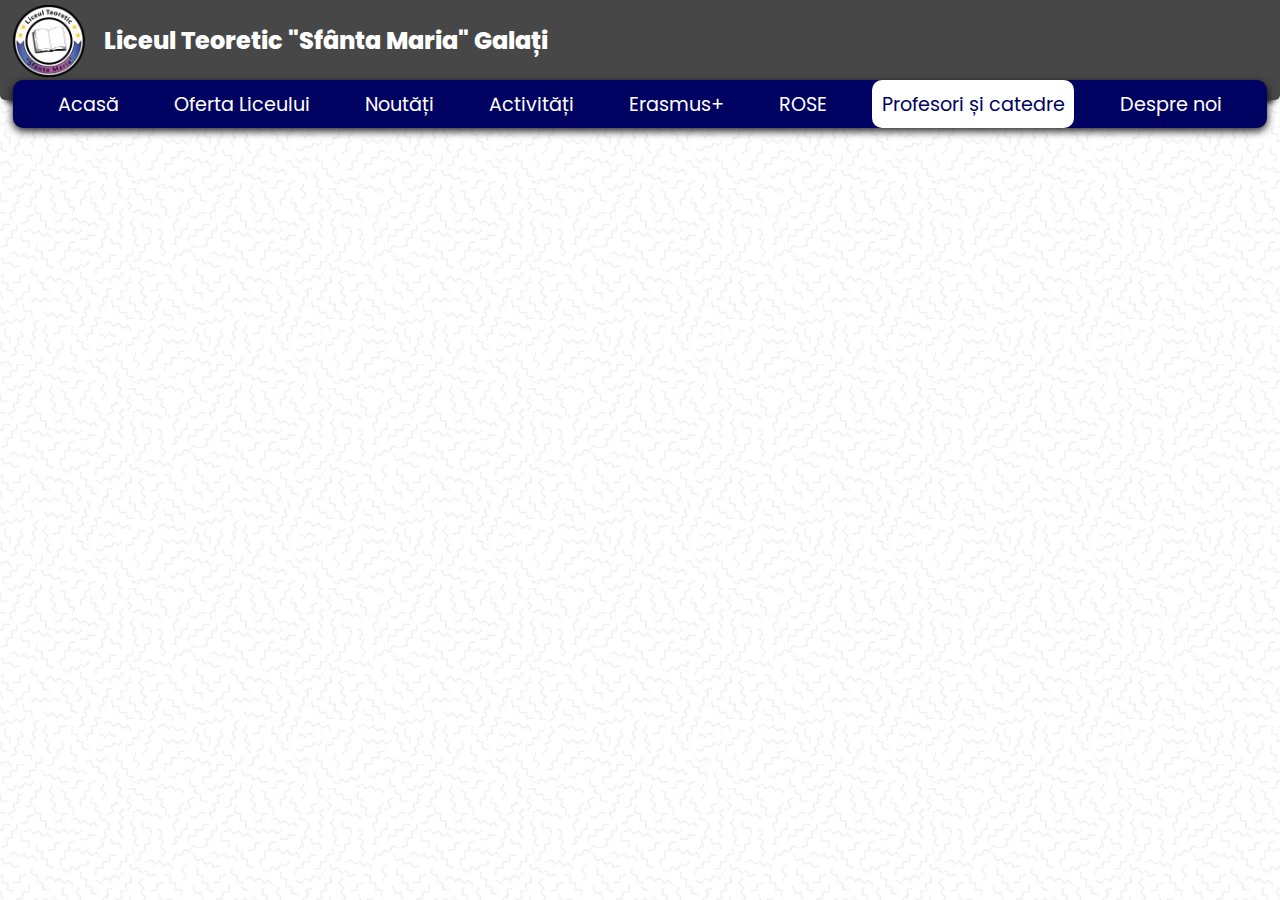
<file: profesori.html>
<!DOCTYPE html>
<html lang="ro-RO">
    <head>
        <title>Liceul Teoretic „Sfânta Maria” Galați</title>
        <link rel="stylesheet" href="resources/css/style.css">
        <meta charset="utf-8">
        <meta name="robots" content="index, follow">
        <meta name="viewport" content="width=device-width, initial-scale=1.0">
        <meta name="description" content="Pagina oficiala a site-ului Liceului Teoretic Sfanta Maria Galati">
        <meta property="og:title" content="Liceul Teoretic „Sfânta Maria” Galați">
        <meta property="og:type" content="website">
        <meta property="og:locale" content="ro_RO">
        <meta property="og:url" content="https://sfmaria.gl.edu.ro/">
        <meta property="og:image" content="resources/img/og-image.png">
        <meta property="og:image:weight" content="1200">
        <meta property="og:image:height" content="630">
    </head>
    <body>
        <header class="Header"> 
            <nav class="MainMenu">
                <a href="#" class="Logo" title="Inapoi la pagina principala"> <!--@TODO-->
                    <img src="resources/img/logo.webp" class="LogoImage" alt="Logo-ul Liceului" width="100" height="100">
                </a>    
                <h1 class="MainMenuTitle">Liceul Teoretic "Sfânta Maria" Galați</h1>
                <button class="MainMenuButton" id="mainmenubutton">
                    <img src="resources/img/menu-button.svg" class="MainMenuImage" alt="Meniul paginii" width="45" height="45">
                </button>
                <ul class="MainMenuList" id="mainmenulist">
                    <li class="MainMenuItem"><a href="index.html" class="MainMenuLink">Acasă</a></li>
                    <li class="MainMenuItem"><a href="oferta-liceului.html" class="MainMenuLink">Oferta Liceului</a></li>
                    <li class="MainMenuItem"><a href="nautati.html" class="MainMenuLink">Noutăți</a></li>
                    <li class="MainMenuItem"><a href="activitati.html" class="MainMenuLink">Activități</a></li>
                    <li class="MainMenuItem"><a href="erasmus.html" class="MainMenuLink">Erasmus+</a></li>
                    <li class="MainMenuItem"><a href="rose.html" class="MainMenuLink">ROSE</a></li>
                    <li class="MainMenuItem"><a href="profesori.html" class="MainMenuLink On">Profesori și catedre</a></li>
                    <li class="MainMenuItem"><a href="despre.html" class="MainMenuLink">Despre noi</a></li>
                </ul>
            </nav>
        </header>
        <main class="Main">
            <button class="UpButton" id="upButton" onclick="topFunction()"><img src="resources/img/up.svg" alt="Sus" class="UpButtonImage" width="50" height="50"></button>
            <section class="Preview">
                <div class="Slider">
                    
                </div>
            </section>
        </main>
        
        <script defer src="resources/js/script.js"></script>
    </body>
</html>
</file>
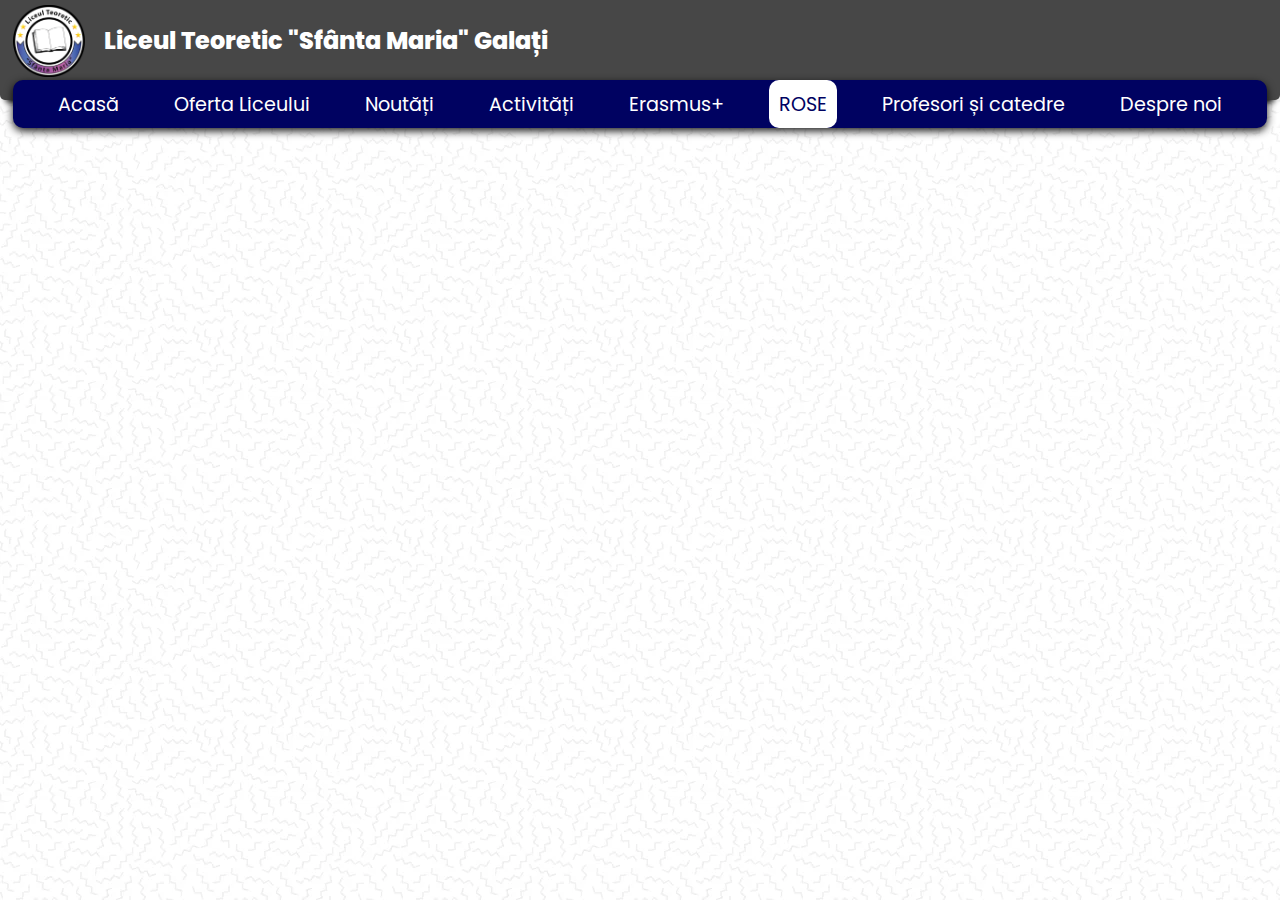
<file: rose.html>
<!DOCTYPE html>
<html lang="ro-RO">
    <head>
        <title>Liceul Teoretic „Sfânta Maria” Galați</title>
        <link rel="stylesheet" href="resources/css/style.css">
        <meta charset="utf-8">
        <meta name="robots" content="index, follow">
        <meta name="viewport" content="width=device-width, initial-scale=1.0">
        <meta name="description" content="Pagina oficiala a site-ului Liceului Teoretic Sfanta Maria Galati">
        <meta property="og:title" content="Liceul Teoretic „Sfânta Maria” Galați">
        <meta property="og:type" content="website">
        <meta property="og:locale" content="ro_RO">
        <meta property="og:url" content="https://sfmaria.gl.edu.ro/">
        <meta property="og:image" content="resources/img/og-image.png">
        <meta property="og:image:weight" content="1200">
        <meta property="og:image:height" content="630">
    </head>
    <body>
        <header class="Header"> 
            <nav class="MainMenu">
                <a href="#" class="Logo" title="Inapoi la pagina principala"> <!--@TODO-->
                    <img src="resources/img/logo.webp" class="LogoImage" alt="Logo-ul Liceului" width="100" height="100">
                </a>    
                <h1 class="MainMenuTitle">Liceul Teoretic "Sfânta Maria" Galați</h1>
                <button class="MainMenuButton" id="mainmenubutton">
                    <img src="resources/img/menu-button.svg" class="MainMenuImage" alt="Meniul paginii" width="45" height="45">
                </button>
                <ul class="MainMenuList" id="mainmenulist">
                    <li class="MainMenuItem"><a href="index.html" class="MainMenuLink">Acasă</a></li>
                    <li class="MainMenuItem"><a href="oferta-liceului.html" class="MainMenuLink">Oferta Liceului</a></li>
                    <li class="MainMenuItem"><a href="nautati.html" class="MainMenuLink">Noutăți</a></li>
                    <li class="MainMenuItem"><a href="activitati.html" class="MainMenuLink">Activități</a></li>
                    <li class="MainMenuItem"><a href="erasmus.html" class="MainMenuLink">Erasmus+</a></li>
                    <li class="MainMenuItem"><a href="rose.html" class="MainMenuLink On">ROSE</a></li>
                    <li class="MainMenuItem"><a href="profesori.html" class="MainMenuLink">Profesori și catedre</a></li>
                    <li class="MainMenuItem"><a href="despre.html" class="MainMenuLink">Despre noi</a></li>
                </ul>
            </nav>
        </header>
        <main class="Main">
            <button class="UpButton" id="upButton" onclick="topFunction()"><img src="resources/img/up.svg" alt="Sus" class="UpButtonImage" width="50" height="50"></button>
            <section class="Preview">
                <div class="Slider">
                    
                </div>
            </section>
        </main>
        
        <script defer src="resources/js/script.js"></script>
    </body>
</html>
</file>
<file: resources/css/style.css>
@charset "UTF-8";

@font-face {
    font-family: 'Poppins';
    font-weight: 400;
    font-display: swap;
    font-style: normal;
    font-named-instance: 'Regular';
    src: url(../fonts/Poppins-Regular.woff) format("woff");
}

@font-face {
    font-family: 'Poppins';
    font-weight: 700;
    font-display: swap;
    font-style: normal;
    font-named-instance: 'Bold';
    src: url(../fonts/Poppins-ExtraBold.woff) format("woff");
}

::-webkit-scrollbar{display: none;}

*{
    margin: 0;
    padding: 0;
}

html{
    font-family: 'Poppins', Helvetica, sans-serif;
    font-size: 16px;
    scroll-behavior: smooth;
}

body{display: grid; position: relative;overflow-y: scroll;justify-items: center;background: url(../img/background-pattern.webp)}

li{list-style: none;}

.Header{display: block; position: sticky;top:0; width: 100%; height: 80px; background: #474747; z-index: 1; box-shadow: 0 8px 6px -6px black;border-bottom-left-radius: 5px;border-bottom-right-radius: 5px;}
@media (min-width: 996px) {.Header{height: 100px; margin-bottom: 2rem;}}
    .MainMenu{display: flex; position: relative; }
        .Logo{display: block; height: 80px; width: auto; margin: 0 0.5rem; }
            .LogoImage{display: block; padding: 0.5rem; height: 4rem; width: 4rem}
            @media (min-width: 996px) {.LogoImage{padding: 0.3rem; height: 4.5rem; width: 4.5rem}}
        .MainMenuButton{display: block; margin: 0 1rem; padding: 0; height: 80px; width: 50px; appearance: none; border: none; background: transparent;}
        @media (min-width: 996px) {.MainMenuButton{display: none;}}
            .MainMenuImage{display: block; }
        .MainMenuTitle{display: block; color: #fff; flex-grow: 1; align-self: center; margin: 0 0.4rem; font-size: clamp(0.5rem, 4vw, 1.5rem)}
        .MainMenuList{display: none; position: absolute; z-index: 1; width: 100%;  margin: 5rem 0 0 0; background: rgba(71, 71, 71, 0.7); box-shadow: 0 8px 6px -6px black; border-bottom-left-radius: 10px;border-bottom-right-radius: 10px;}
        @media (min-width: 996px) {.MainMenuList{display: flex;position: absolute; height: 3rem; width: 98%; place-content: center;top: 5rem; left: 0; bottom: 0; right: 0; margin: 0 1vw;background:rgb(0, 2, 97);justify-content: space-evenly; border-radius: 10px;;
            box-shadow: rgba(0, 0, 0, 0.9) 0px 3px 8px; align-items: center;}}
        .MainMenuList.Active{ display: block;}
        @media (min-width: 996px) {.MainMenuList.Active{ display: none;}}
            .MainMenuItem{display: block; margin: 0.5rem 0;}
            @media (min-width: 996px) {.MainMenuItem{display: block; position: relative; margin: 0; height: 100%;}}
                .MainMenuLink{display: block;position: relative; padding: 0.25rem; text-align: center; text-decoration: none; font-size: clamp(0.5rem, 5vw, 1.5rem); color: #fff;z-index: 1;}
                .MainMenuLink::after{content: '';position: absolute; width: 100%; height: 100%;background:rgba(8, 92, 160, 0.5);top: 0; left: 0;border-radius: 10px;z-index: -1;transform: scale(0); transition: transform 200ms cubic-bezier(0.4, 0, 1, 1);}
                .MainMenuLink:hover::after{transform: scale(1)}
                @media (min-width: 996px) {.MainMenuLink{display: block; position: relative; font-size: 1.2rem; padding: 0.6rem;}}
                .MainMenuLink.On::after{display: none;}
                .MainMenuLink.On{background: #fff; color:rgb(0, 2, 97); border-radius: 10px;}
.Main{display: block;}
@media(min-width: 996px) {.Main{max-width: 80vw;}}
.UpButton{ display: none; position: fixed; bottom: 10px; right: 10px; z-index: 99; place-content: center; width: 40px; height: 40px; border: none; appearance: none;border-radius: 50%; background: transparent; cursor: pointer;}
    @media(min-width: 996px){.UpButton{bottom: 20px; right: 30px;width: 54px; height: 54px; }}
    .UpButtonImage{display: block;width: 40px; height: 40px;}
    @media(min-width: 996px){.UpButtonImage{width: 54px; height: 54px;}}
    
    /*index.html*/
    
    .Preview{display: grid;background-color: #001220; justify-content: center; bottom: 0;}
    @media(min-width: 996px){.Preview{padding-top: 2rem;}}
        .Edward{display: block; position: relative; width: 250px; height: 200px; margin: 2.5rem 0;}
        @media(min-width: 996px){.Edward{margin: 3rem 0;}}
        .Spacer{width: 100%; height: 16vh;}
        .Layer1{background-image: url(../img/layer1.svg); background-repeat: no-repeat; background-size: cover;}
    .FirstBox{display: grid; background-color: #fff; padding: 0 1.5rem;}
        .Layer2{background-image: url(../img/layer2.svg); background-repeat: no-repeat; background-size: cover;}
        .BoxTitle{display: block; text-align: center; padding: 2rem 0;}
        .BoxText{font-size: 1rem; padding-bottom: 1rem;text-indent: 2rem;text-align: left; }
            .BoxTextLink1{color: #fff; }
            .BoxTextLink2{color: #000 }
    .SecondBox{display: grid; background-color: #001220; color: white;margin: -1px 0; padding: 0 1.5rem;}
        .Layer3{background-image: url(../img/layer3.svg); background-repeat: no-repeat; background-size: cover;}
    .ThirdBox{display: grid; padding: 0 1.5rem;background-color: white;}
        .Layer4{background-image: url(../img/layer4.svg); background-repeat: no-repeat; background-size: cover;}
    .FourthBox{display: grid; background-color: #001220; color: white;margin: -1px 0; padding: 0 1.5rem 1.5rem;}

    /*oferta-liceului.html*/

    .Offer{background-color: #01223b;color: white; border-radius: 5px 20px; left: 0;margin: 0.5rem auto; width: 95%;}
    @media(min-width: 996px){.Offer{font-size: 18px;}}
        .OfferBox{display: grid; padding: 1rem; margin: 1rem 0;}
            .OfferTitle{text-align: center;background-color: #ff5949; width: 90%; left: 0; margin: 0 auto 2rem;border-radius: 5px 20px; }
            .OfferText{margin-left: 0.5rem;}
            @media(min-width: 996px){.OfferText{display: grid;flex-direction: column; justify-content: center;}}
                .OfferTextClass{}
                @media(min-width: 996px){.OfferTextClass{display: flex; flex-direction: row;justify-content: space-around;}}
                    .OfferTextBox{margin: 1rem 0;  }
                        .OfferTextBoxTitle{  }
                        .OfferTextBoxList{margin-left: 2rem;  }
                            .OfferTextBoxItem{list-style-type: circle;  }
                .OfferTextAverage{margin: 0.5rem 0;}
                @media(min-width: 996px){.OfferTextAverage{display: grid;justify-items: center;}}
                    .OfferTextAverageTitle{  }
                    .OfferTextAverageList{margin-left: 2rem;}
                    @media(min-width: 996px){.OfferTextAverageList{margin: 0;}}
                        .OfferTextAverageItem{list-style-type: circle;  }
                .OfferVideo{width: 90%;left: 0; margin: 1rem auto;}
                @media(min-width: 996px){.OfferVideo{width: 80%;}}
                    .OfferVideoFrame{width: 100%; height: auto; aspect-ratio: 16/9;border-radius: 20px;}
                    @media(min-width: 996px){.OfferVideoFrame{}}

    /*nautati.html*/

    .News{background-color: #01223b; color: white; border-radius: 5px 20px; left: 0; margin: 0.5rem auto; width: 95%;}
    @media(min-width: 996px){.News{font-size: 18px;}}
        .NewsBox{display: grid; padding: 1rem; margin: 1rem 0;}
            .NewsTitle{text-align: center;background-color: #ff5949; width: 90%; left: 0; margin: 0 auto 2rem;border-radius: 5px 20px;padding: 0.3rem;  }
            .NewsTextBox{margin:0 auto;padding: 0 1.5rem;width: 90%; }
            @media(min-width: 996px){.NewsTextBox{display: grid;flex-direction: column; justify-content: center;}}
                .NewsText{margin: 1.2rem 0;font-size: 1.3rem;}
                .NewsTextLink{position: relative;text-decoration: none;color: white;}
                .NewsTextLink::after{content: '';position: absolute; width: 100%; height: 2px;background: currentColor; left: 0; bottom: 0; border-radius: 10px;transform: scaleX(0); transform-origin: right; transition: transform 250ms ease-in;}
                .NewsTextLink:hover::after{transform: scaleX(1); transform-origin: left;}
                .NewsVideo{width: 90%;left: 0; margin: 1rem auto;}
                    .NewsVideoFrame{width: 100%; height: auto; aspect-ratio: 16/9;border-radius: 20px;}

    /*activitati.html*/

    .Activities{background-color: #01223b; color: white; border-radius: 5px 20px; left: 0; margin: 0.5rem auto; width: 95%;  }
        .ActivitiesBox{display: grid; padding: 1rem; margin: 1rem 0;  }
            .ActivitiesTitle{text-align: center;background-color: #ff5949; width: 90%; left: 0; margin: 0 auto 2rem;border-radius: 5px 20px;padding: 0.3rem;  }
            .ActivitiesTextBox{margin:0 auto;padding: 0 1.5rem;width: 90%;  }
                .ActivitiesFrame{  }


.Footer{display: grid;justify-items: center; width: 100%; background-color: #474747; color: #D4D4D4;border-top-left-radius: 5px;border-top-right-radius: 5px;}
.FooterWidth{padding: 1.5rem 1.5rem 0.5rem;}
@media(min-width: 996px){.FooterWidth{max-width: 80vw;}}
    .FooterContent{display: block;}
    @media(min-width: 996px){.FooterContent{display: flex; flex-direction: row;}}
        .FooterDetails{padding: 0.5rem; }
        @media(min-width: 996px){.FooterDetails{width: calc(50% - 5px);}}
            .FooterHead{display: inline-flex;align-items: center;margin-bottom: 1rem;  }
                .FooterLogo{display: block; padding-right: 1rem;  }
                .FooterTitle{  }
            .FooterParagraph{text-indent: 2rem;  }
        .FooterLine{display: block; height: 1px; width: 100%; background-color:#D4D4D4; margin: 1rem 0;border-radius: 10px;}
        @media(min-width: 996px){.FooterLine{height: 181px; width: 2px; margin: 0 0.5rem;}}
        .FooterContact{padding: 0.5rem;}
        @media(min-width: 996px){.FooterContact{width: calc(50% - 5px);}}
        .FooterContactTitle{margin-bottom: 1rem;}
            .FooterContactList{display: flex; flex-direction: column;}
                .FooterContactItem{display: inline-flex; margin: 0.5rem;  }
                    .FooterContactImage{padding-right: 0.5rem;  }
                    .FooterContentText{  }
                    .FooterContentLinks{position: relative;text-decoration: none; color:#D4D4D4;}
                    .FooterContentLinks::after{content: '';position: absolute; width: 100%; height: 2px;background: currentColor; left: 0; bottom: 0; border-radius: 10px;transform: scaleX(0); transform-origin: right; transition: transform 250ms ease-in;}
                    .FooterContentLinks:hover::after{transform: scaleX(1); transform-origin: left;}
    .Copyright{display: grid; margin-bottom: 0.5rem; justify-content: center;}
        .FooterLineC{display: block; height: 2px; width: 100%; background-color:#D4D4D4; margin: 1rem 0;border-radius: 10px;}
</file>
